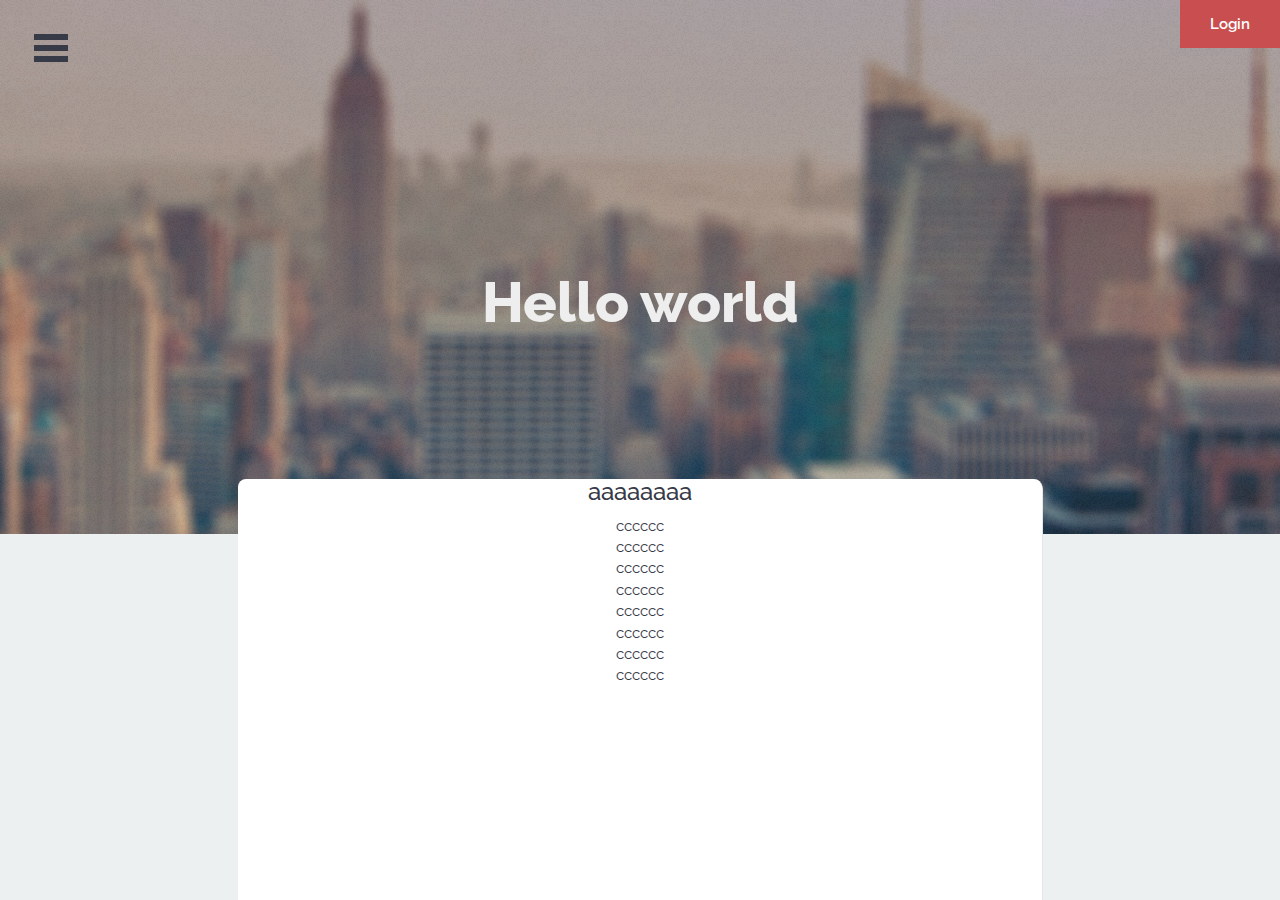
<file: cart.html>
<!DOCTYPE html>
<html lang="en" class="no-js">

<head>
    <meta charset="UTF-8" />
    <meta http-equiv="X-UA-Compatible" content="IE=edge">
    <meta name="viewport" content="width=device-width, initial-scale=1">
    <title>Shop</title>
    <meta name="description" content="Modern effects and styles for off-canvas navigation with CSS transitions and SVG animations using Snap.svg" />
    <meta name="keywords" content="sidebar, off-canvas, menu, navigation, effect, inspiration, css transition, SVG, morphing, animation" />
    <meta name="author" content="Codrops" />
    <!-- <link rel="shortcut icon" href="../favicon.ico"> -->
    <link rel="stylesheet" type="text/css" href="css/bootstrap.css" />
    <link rel="stylesheet" type="text/css" href="css/normalize.css" />
    <link rel="stylesheet" type="text/css" href="css/demo.css" />
    <link rel="stylesheet" type="text/css" href="fonts/font-awesome-4.2.0/css/font-awesome.min.css" />
    <link rel="stylesheet" type="text/css" href="css/menu_topside.css" />
    <link rel="stylesheet" type="text/css" href="css/starter-template.css" />
    <link rel="stylesheet" type="text/css" href="css/dialog.css" />
    <!-- individual effect -->
    <link rel="stylesheet" type="text/css" href="css/cart.css">
    <!-- Resource style -->
    <script src="js/modernizr.custom.js"></script>
    <!--[if IE]>
  		<script src="http://html5shiv.googlecode.com/svn/trunk/html5.js"></script>
		<![endif]-->
</head>

<body>
    <!--container-wrap start-->
    <div class="container-wrap">
        <!--menu start-->
        <div class="menu-wrap">
            <nav class="menu-top">
                <div class="icon-list">
                    <a href="#"><i class="fa fa-fw fa-star-o"></i></a>
                    <a shref="#"><i class="fa fa-fw fa-bell-o"></i></a>
                    <a href="#"><i class="fa fa-fw fa-envelope-o"></i></a>
                    <a href="#"><i class="fa fa-fw fa-comment-o"></i></a>
                </div>
            </nav>
            <nav class="menu-side">
                <a href="#">Recent Stories</a>
                <a href="#">Reading List</a>
                <a href="#">My Stories</a>
                <a href="#">Categories</a>
            </nav>
        </div>
        <button class="menu-button" id="open-button">Open Menu</button>
        <!--menu end-->
        <!--menu start-->
        <div class="content-wrap">
            <div class="content">
                <div class="pull-right">
                    <button data-dialog="somedialog" class="trigger">Login</button>
                </div>
                <header class="codrops-header">
                    <h1>Hello world<span></span></h1>
                    <!-- <nav class="codrops-demos">
							<a class="current-demo" href="index.html">Top Side</a>
							<a href="sideslide.html">Side Slide</a>
						</nav> -->
                </header>
                <div class="container-fluid">
                    <div class="row">
                        <div class="col-md-2 visible-md-*">
                        </div>
                        <div class="col-md-8 col-sm-12">
                            <div class="show">
                                <h3>aaaaaaaa</h3>
                                <!-- <p>	<a href="#0" class="cd-add-to-cart" data-price="25.99">添加到购物车</a></p> -->
                                <div><span>cccccc</span></div>
                                <div><span>cccccc</span></div>
                                <div><span>cccccc</span></div>
                                <div><span>cccccc</span></div>
                                <div><span>cccccc</span></div>
                                <div><span>cccccc</span></div>
                                <div><span>cccccc</span></div>
                                <div><span>cccccc</span></div>
                                <!-- 
						<div class="cart-body">

						<ul id="products">
							<li class="product">
								<div class="product-image"><a href="#0"><img src="img/product-preview.png" alt="placeholder"></a></div>
								<div class="product-detail">
									<h3>name</h3>
									<p>num</p>
									<p class="product-amount">price</p>
								</div>
								<div class="product-delete"><a href="#">delete</a></div>
							</li>
						</ul>
						</div> -->
                            </div>
                            <section class="related">
                                <span>
						<a href="product.html">
							<img src="img/related/sidebartransitions.png" />
						</a>
						<h3>AAAA</h3>
						<p>ssdfsdfsdfsd</p>
						<p>16$</p>
						<button class="add-to-cart" data-title="AAAA" data-price="25.99" data-code="123123" data-href="#" data-img="img/related/sidebartransitions.png" >add</button>
						</span>
                                <span>
						<a href="product.html">
							<img src="img/related/sidebartransitions.png" />
						</a>
						<h3>BBBB</h3>
						<p>ssdfsdfsdfsd</p>
						<p>18$</p>
						<button class="add-to-cart" data-title="BBBB" data-price="18" data-code="123124" data-href="#" data-img="img/related/sidebartransitions.png" >add</button>
						</span>
                                <span>
						<a href="product.html">
							<img src="img/related/sidebartransitions.png" />
						</a>
						<h3>BBBB</h3>
						<p>ssdfsdfsdfsd</p>
						<p>18$</p>
						<button class="add-to-cart" data-title="CCCC" data-price="18" data-code="3342234" data-href="#" data-img="img/related/sidebartransitions.png" >add</button>
						</span>
                                <span>
						<a href="product.html">
							<img src="img/related/sidebartransitions.png" />
						</a>
						<h3>BBBB</h3>
						<p>ssdfsdfsdfsd</p>
						<p>18$</p>
						<button class="add-to-cart" data-title="DDDD" data-price="18" data-code="2342342" data-href="#" data-img="img/related/sidebartransitions.png" >add</button>
						</span>
                            </section>
                        </div>
                        <div class="col-md-2 visible-md-*">
                        </div>
                    </div>
                </div>
            </div>
        </div>
    </div>
    <!-- /content-wrap end -->
    </div>
    <!--container-wrap end-->
    <div class="cd-cart-container empty">
        <a href="#" class="cd-cart-trigger">
				Cart
				<ul class="count"> <!-- cart items count -->
					<li id="count">0</li>
					<li>0</li>
				</ul> <!-- .count -->
			</a>
        <div class="cd-cart">
            <div class="wrapper">
                <header>
                    <h2>Cart</h2>
                    <a class="remove-all" href="#">delete all</a>
                    <!-- <span class="delete all">Item removed. <a href="#0">Undo</a></span> -->
                </header>
                <div class="body">
                    <ul id="products">
                        <!-- products added to the cart will be inserted here using JavaScript -->
                    </ul>
                </div>
                <footer>
                    <a href="check.html" class="checkout"><em>Checkout - <span id="totalAmount">0</span> $</em></a>
                </footer>
            </div>
        </div>
        <!-- .cd-cart -->
    </div>
    <!-- cd-cart-container -->
    <script src="js/jquery.min.js"></script>
    <script src="js/classie.js"></script>
    <script src="js/main.js"></script>
    <script src="js/dialogFx.js"></script>
    <script src="js/cart.js"></script>
    <script type="text/javascript">
    // var cart;
   $('body').ready(function(){
	var cart=new Cart();
    cart.init();
	cart.initData();
   });
    </script>
</body>

</html>
</file>
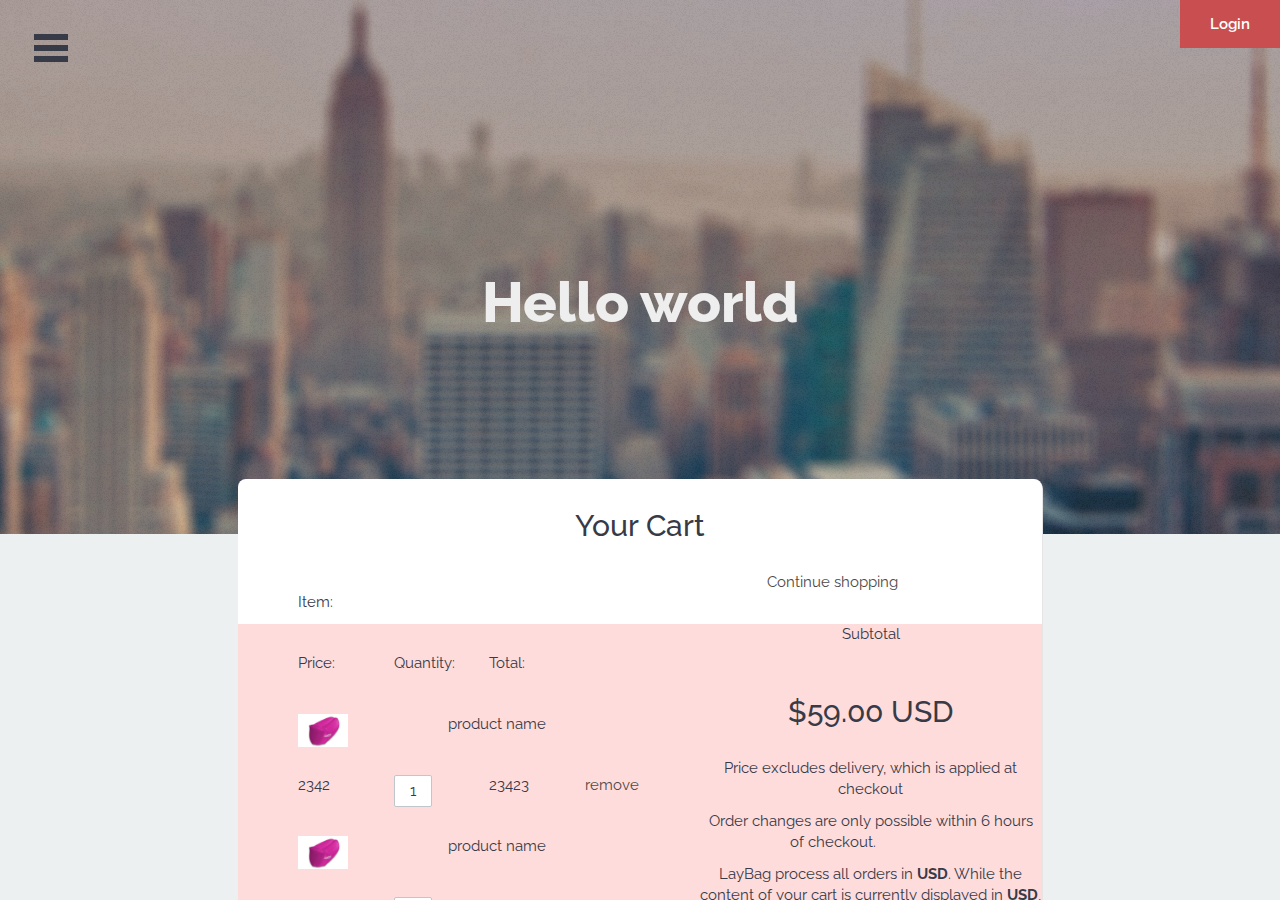
<file: check.html>
<!DOCTYPE html>
<html lang="en" class="no-js">

<head>
    <meta charset="UTF-8" />
    <meta http-equiv="X-UA-Compatible" content="IE=edge">
    <meta name="viewport" content="width=device-width, initial-scale=1">
    <title>Shop</title>
    <meta name="description" content="Modern effects and styles for off-canvas navigation with CSS transitions and SVG animations using Snap.svg" />
    <meta name="keywords" content="sidebar, off-canvas, menu, navigation, effect, inspiration, css transition, SVG, morphing, animation" />
    <meta name="author" content="Codrops" />
    <!-- <link rel="shortcut icon" href="../favicon.ico"> -->
    <link rel="stylesheet" type="text/css" href="css/bootstrap.css" />
    <link rel="stylesheet" type="text/css" href="css/normalize.css" />
    <link rel="stylesheet" type="text/css" href="css/demo.css" />
    <link rel="stylesheet" type="text/css" href="fonts/font-awesome-4.2.0/css/font-awesome.min.css" />
    <link rel="stylesheet" type="text/css" href="css/menu_topside.css" />
    <link rel="stylesheet" type="text/css" href="css/starter-template.css" />
    <link rel="stylesheet" type="text/css" href="css/dialog.css" />
    <!-- individual effect -->
    <link rel="stylesheet" type="text/css" href="css/cart.css">
    <!-- Resource style -->
    <script src="js/modernizr.custom.js"></script>
    <!--[if IE]>
        <script src="http://html5shiv.googlecode.com/svn/trunk/html5.js"></script>
        <![endif]-->
</head>

<body>
    <!--container-wrap start-->
    <div class="container-wrap">
        <!--menu start-->
        <div class="menu-wrap">
            <nav class="menu-top">
                <div class="icon-list">
                    <a href="#"><i class="fa fa-fw fa-star-o"></i></a>
                    <a shref="#"><i class="fa fa-fw fa-bell-o"></i></a>
                    <a href="#"><i class="fa fa-fw fa-envelope-o"></i></a>
                    <a href="#"><i class="fa fa-fw fa-comment-o"></i></a>
                </div>
            </nav>
            <nav class="menu-side">
                <a href="#">Recent Stories</a>
                <a href="#">Reading List</a>
                <a href="#">My Stories</a>
                <a href="#">Categories</a>
            </nav>
        </div>
        <button class="menu-button" id="open-button">Open Menu</button>
        <!--menu end-->
        <!--menu start-->
        <div class="content-wrap">
            <div class="content">
                <div class="pull-right">
                    <button data-dialog="somedialog" class="trigger">Login</button>
                </div>
                <header class="codrops-header">
                    <h1>Hello world<span></span></h1>
                    <!-- <nav class="codrops-demos">
                            <a class="current-demo" href="index.html">Top Side</a>
                            <a href="sideslide.html">Side Slide</a>
                        </nav> -->
                </header>
                <div class="container-fluid">
                    <div class="row">
                        <div class="col-md-2 visible-md-*">
                        </div>
                        <div class="col-md-8 col-sm-12">
                            <div class="show">
                                <h2>Your Cart</h2>
                                <form action="#" method="post" id="cartform">
                                    <ul class="cart-list">
                                        <li class="head">
                                            <div class="col-desc">Item:</div>
                                            <div class="col-notdesc">
                                                <div class="col-price">Price:</div>
                                                <div class="col-quantity">Quantity:</div>
                                                <div class="col-total">Total:</div>
                                                <div class="col-remove"></div>
                                            </div>
                                        </li>
                                        <li class="item">
                                            <div class="col-desc">
                                                <a class="col-img"><img  src="img/ppp1.jpg" /></a>
                                                <div class="col-text">product name</div>
                                            </div>
                                            <div class="col-notdesc">
                                                <div class="col-price">2342</div>
                                                <div class="col-quantity">
                                                    <input type="text" name="" class="col-input" value="1" />
                                                </div>
                                                <div class="col-total">23423</div>
                                                <div class="col-remove"> <a href="#">remove</a></div>
                                            </div>
                                        </li>
                                        <li class="item">
                                            <div class="col-desc">
                                                <a class="col-img"><img  src="img/ppp1.jpg" /></a>
                                                <div class="col-text">product name</div>
                                            </div>
                                            <div class="col-notdesc">
                                                <div class="col-price">2342</div>
                                                <div class="col-quantity">
                                                    <input type="text" name="" class="col-input" value="1" />
                                                </div>
                                                <div class="col-total">23423</div>
                                                <div class="col-remove"> <a href="#">remove</a></div>
                                            </div>
                                        </li>
                                    </ul>
                                    <div class="update-continue">

                                        <a class="continue" href="#" title="">Continue shopping</a>
                                    </div>
                                    <div class="under-cart">
                                        <div class="column-full">
                                            <div>
                                                <p>Subtotal</p>



                                                
                                                <h2 class="subtotal"><span class="money" data-currency-usd="$59.00 USD">$59.00 USD</span></h2>
                                            </div>
                                            <p class="comment">Price excludes delivery, which is applied at checkout</p>
                                            <p class="comment">Order changes are only possible within 6 hours of checkout.</p>
                                            <p class="comment rte">LayBag process all orders in <strong>USD</strong>. While the content of your cart is currently displayed in <strong class="selected-currency">USD</strong>, you will checkout using <strong>USD</strong> at the most current exchange rate. </p>
                                         <input type="submit" class="checkout-btn" name="checkout" value="Check Out">
                                        </div>
                                        <!-- <input type="submit" class="checkout-btn" name="checkout" value="Check Out"> -->

      
                                    </div>
                                </form>
                            </div>
                            <section class="related">
                                notice:
                            </section>
                        </div>
                        <div class="col-md-2 visible-md-*">
                        </div>
                    </div>
                </div>
            </div>
        </div>
    </div>
    <!-- /content-wrap end -->
    </div>
    <!--container-wrap end-->
    <div class="cd-cart-container empty">
        <a href="#" class="cd-cart-trigger">
                Cart
                <ul class="count"> <!-- cart items count -->
                    <li id="count">0</li>
                    <li>0</li>
                </ul> <!-- .count -->
            </a>
        <div class="cd-cart">
            <div class="wrapper">
                <header>
                    <h2>Cart</h2>
                    <a class="remove-all" href="#">delete all</a>
                    <!-- <span class="delete all">Item removed. <a href="#0">Undo</a></span> -->
                </header>
                <div class="body">
                    <ul id="products">
                        <!-- products added to the cart will be inserted here using JavaScript -->
                    </ul>
                </div>
                <footer>
                    <a href="#" class="checkout"><em>Checkout - <span id="totalAmount">0</span> $</em></a>
                </footer>
            </div>
        </div>
        <!-- .cd-cart -->
    </div>
    <!-- cd-cart-container -->
    <script src="js/jquery.min.js"></script>
    <script src="js/classie.js"></script>
    <script src="js/main.js"></script>
    <script src="js/dialogFx.js"></script>
    <script src="js/cart.js"></script>
    <script type="text/javascript">
    // var cart;
    // $('body').ready(function() {
    //     var cart = new Cart();
    //     cart.init();
    //     cart.initData();
    // });
    //把数据取出来:


    </script>
</body>

</html>
</file>
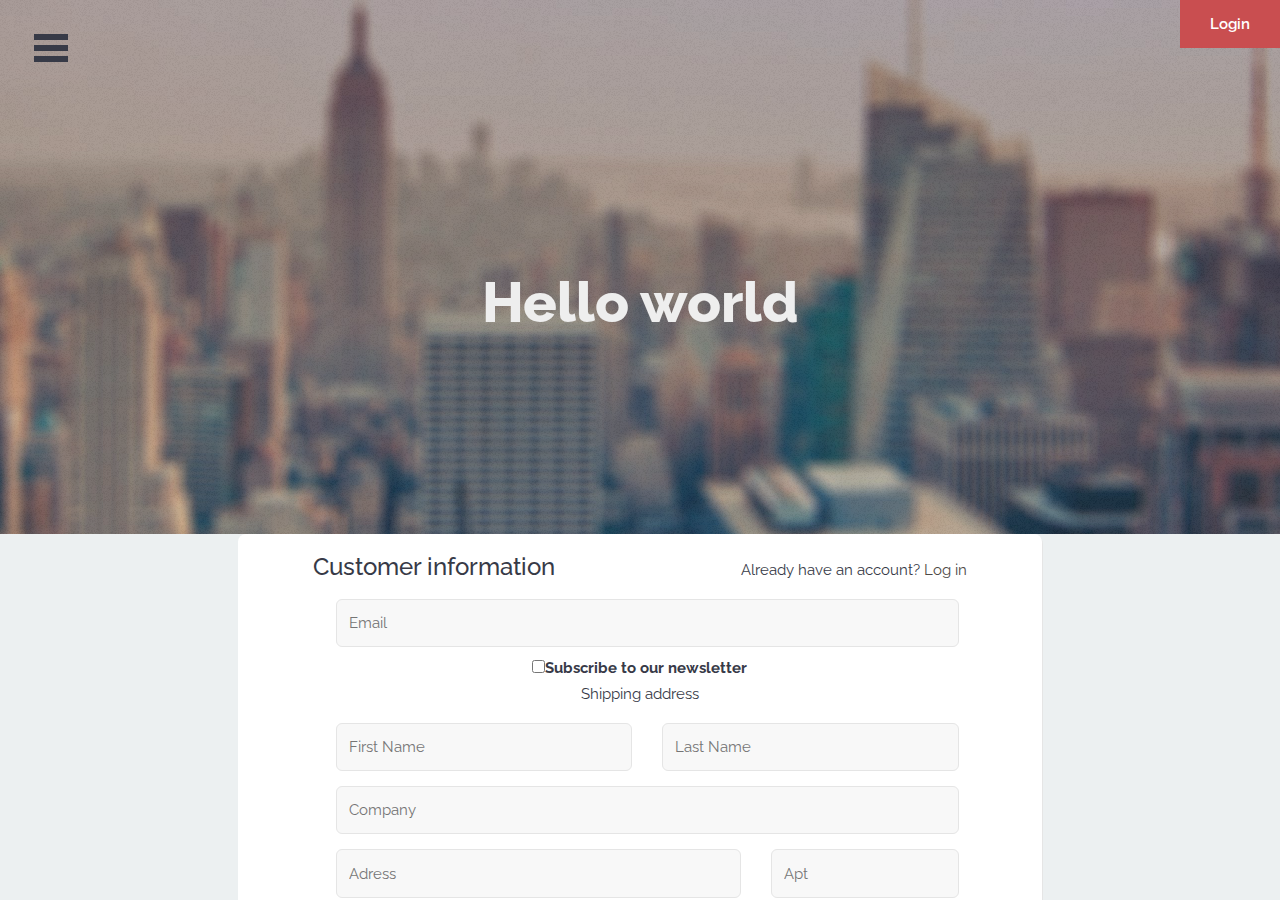
<file: Payment_method.html>
<!DOCTYPE html>
<html lang="en" class="no-js">

<head>
    <meta charset="UTF-8" />
    <meta http-equiv="X-UA-Compatible" content="IE=edge">
    <meta name="viewport" content="width=device-width, initial-scale=1">
    <title>Shop</title>
    <meta name="description" content="Modern effects and styles for off-canvas navigation with CSS transitions and SVG animations using Snap.svg" />
    <meta name="keywords" content="sidebar, off-canvas, menu, navigation, effect, inspiration, css transition, SVG, morphing, animation" />
    <meta name="author" content="Codrops" />
    <!-- <link rel="shortcut icon" href="../favicon.ico"> -->
    <link rel="stylesheet" type="text/css" href="css/bootstrap.css" />
    <link rel="stylesheet" type="text/css" href="css/normalize.css" />
    <link rel="stylesheet" type="text/css" href="css/demo.css" />
    <link rel="stylesheet" type="text/css" href="fonts/font-awesome-4.2.0/css/font-awesome.min.css" />
    <link rel="stylesheet" type="text/css" href="css/menu_topside.css" />
    <link rel="stylesheet" type="text/css" href="css/starter-template.css" />
    <link rel="stylesheet" type="text/css" href="css/dialog.css" />
    <!-- individual effect -->
    <link rel="stylesheet" type="text/css" href="css/cart.css">
    <!-- Resource style -->
    <script src="js/modernizr.custom.js"></script>
    <!--[if IE]>
        <script src="http://html5shiv.googlecode.com/svn/trunk/html5.js"></script>
        <![endif]-->
<style type="text/css">
    


</style>
</head>


<body>
    <!--container-wrap start-->
    <div class="container-wrap">
        <!--menu start-->
        <div class="menu-wrap">
            <nav class="menu-top">
                <div class="icon-list">
                    <a href="#"><i class="fa fa-fw fa-star-o"></i></a>
                    <a shref="#"><i class="fa fa-fw fa-bell-o"></i></a>
                    <a href="#"><i class="fa fa-fw fa-envelope-o"></i></a>
                    <a href="#"><i class="fa fa-fw fa-comment-o"></i></a>
                </div>
            </nav>
            <nav class="menu-side">
                <a href="#">Recent Stories</a>
                <a href="#">Reading List</a>
                <a href="#">My Stories</a>
                <a href="#">Categories</a>
            </nav>
        </div>
        <button class="menu-button" id="open-button">Open Menu</button>
        <!--menu end-->
        <!--menu start-->
        <div class="content-wrap">
            <div class="content">
                <div class="pull-right">
                    <button data-dialog="somedialog" class="trigger">Login</button>
                </div>
                <header class="codrops-header">
                    <h1>Hello world<span></span></h1>
                    <!-- <nav class="codrops-demos">
                            <a class="current-demo" href="index.html">Top Side</a>
                            <a href="sideslide.html">Side Slide</a>
                        </nav> -->
                </header>
                <div class="container-fluid">
                    <div class="row">
                        <div class="col-md-2 visible-md-*">
                        </div>
                        <div class="col-md-8 col-sm-12">
                            <div class="show">
                 <form class="ship-form">               



<div class="ship-1">
<div class="customer">
<h3 >Customer information</h3>
<p>Already have an account?  <a href="#">Log in</a></p>
</div>

<div class="ship-email row ">
 <span class="col-md-12  ">
 <input type="text"  id="" placeholder="Email"  class="field__input">
  <span class="col-md-12  ">
</div>
 <span>  
 <input type="checkbox"  id="" placeholder="Email" class="input-checkbox"><label>Subscribe to our newsletter</label>
 </span>



<div class="ship-2">
   <p>Shipping address</p> 
   <div class="ship-name row ">
        <span class="col-md-6 col-sm-12 ">
        <input type="text" placeholder="First Name" class="field__input"/>
        </span>
        <span class="col-md-6 col-sm-12">
        <input type="text" placeholder="Last Name" class="field__input" />
        </span>
    </div>
    <div class="company row ">
         <span class="col-md-12 col-sm-12">
          <input type="text"  id="" placeholder="Company" class="field__input" />
          </span>
    </div>
    <div class="ship-adress row">
    <span class="col-md-8 col-sm-12">
        <input type="text"  id="" placeholder="Adress" class="field__input">
        </span>
        <span class="col-md-4 col-sm-12">
        <input type="text"  id="" placeholder="Apt" class="field__input">
        </span>
    </div>
    <div class="ship-city row "  >
    <span class="col-md-12">
          <input type="text"  id="" placeholder="City "  class="field__input">
          </span>
    </div>
  <div class="ship-country row ">
  <span class="col-md-6 col-sm-12">
        <input type="text"  id="" placeholder="Country" class="field__input" >
        </span>
        <span class="col-md-6 col-sm-12">
        <input type="text"  id="" placeholder="Postal Code" class="field__input" >
        </span>
    </div>

 <div class="ship-phone row ">
 <span class="col-md-12">
          <input type="text"  id="" placeholder="Phone" class="field__input" >
          </span>
    </div>

<div class="ship-save  ">
 <input type="checkbox"  id="" placeholder="Email" class="input-checkbox"><label>Save this information for next time</label>
        
    </div>

</div>


<div class="ship-3 row ">
    <span class="col-md-6">
    Return to cart
    </span>
    <span class="col-md-6">
          <input type="submit" class="checkout-btn" name="checkout" value="Continue to shipping method">
          <!-- <button class="checkout-btn"> Continue to shipping method</button> -->
    </span>

</div>


        </form>

                            </div>
                            <section class="related">
                                   notice:
                            </section>
                        </div>
                        <div class="col-md-2 visible-md-*">
                        </div>
                    </div>
                </div>
            </div>
        </div>
    </div>
    <!-- /content-wrap end -->
    </div>
    <!--container-wrap end-->
    <div class="cd-cart-container empty">
        <a href="#" class="cd-cart-trigger">
                Cart
                <ul class="count"> <!-- cart items count -->
                    <li id="count">0</li>
                    <li>0</li>
                </ul> <!-- .count -->
            </a>
        <div class="cd-cart">
            <div class="wrapper">
                <header>
                    <h2>Cart</h2>
                    <a class="remove-all" href="#">delete all</a>
                    <!-- <span class="delete all">Item removed. <a href="#0">Undo</a></span> -->
                </header>
                <div class="body">
                    <ul id="products">
                        <!-- products added to the cart will be inserted here using JavaScript -->
                    </ul>
                </div>
                <footer>
                    <a href="#" class="checkout"><em>Checkout - <span id="totalAmount">0</span> $</em></a>
                </footer>
            </div>
        </div>
        <!-- .cd-cart -->
    </div>
    <!-- cd-cart-container -->
    <script src="js/jquery.min.js"></script>
    <script src="js/classie.js"></script>
    <script src="js/main.js"></script>
    <script src="js/dialogFx.js"></script>
    <script src="js/cart.js"></script>
    <script type="text/javascript">
    // var cart;
    // $('body').ready(function() {
    //     var cart = new Cart();
    //     cart.init();
    //     cart.initData();
    // });
    //把数据取出来:


    </script>
</body>

</html>
</file>
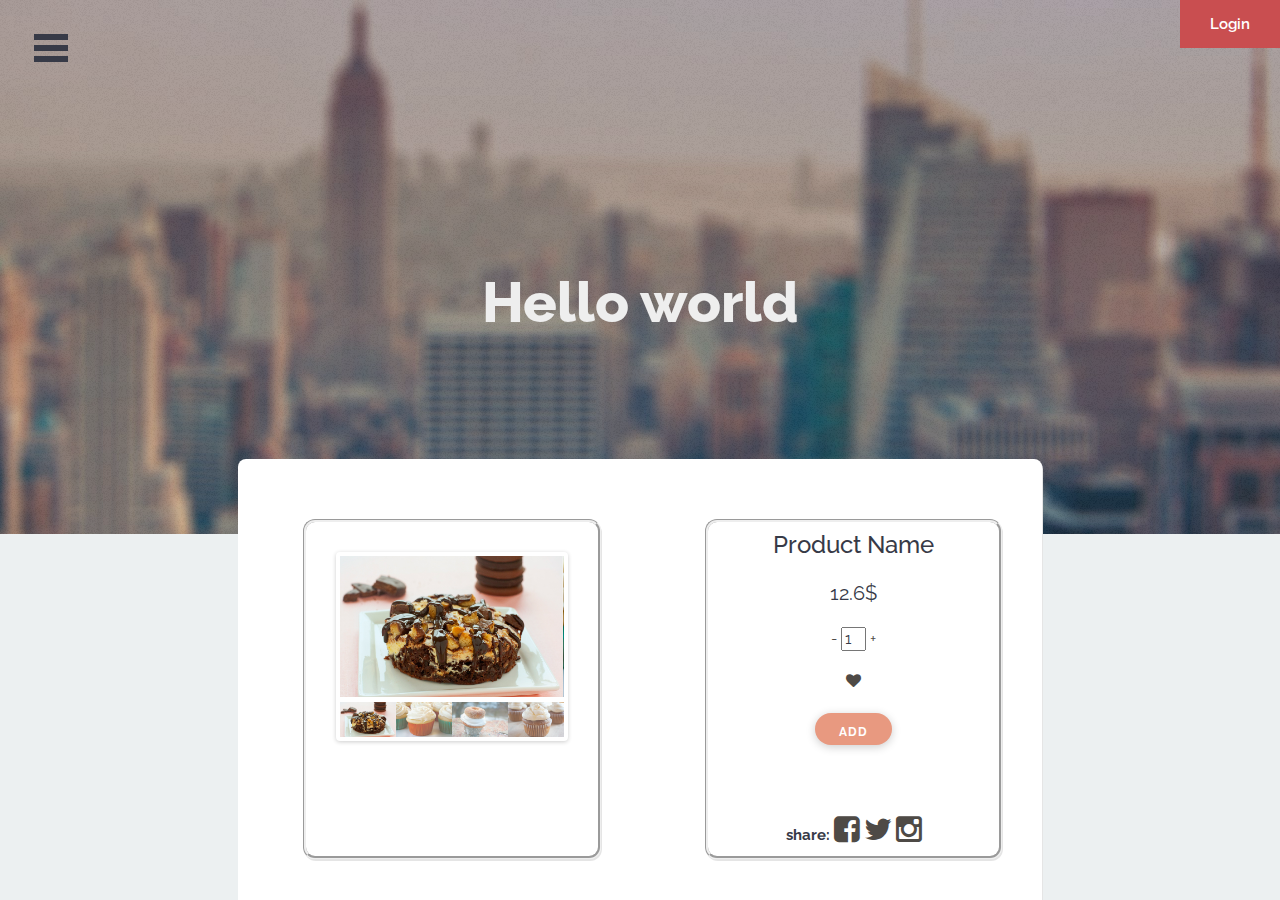
<file: product.html>
<!DOCTYPE html>
<html lang="en" class="no-js">

<head>
    <meta charset="UTF-8" />
    <meta http-equiv="X-UA-Compatible" content="IE=edge">
    <meta name="viewport" content="width=device-width, initial-scale=1">
    <title>Shop</title>
    <meta name="description" content="Modern effects and styles for off-canvas navigation with CSS transitions and SVG animations using Snap.svg" />
    <meta name="keywords" content="sidebar, off-canvas, menu, navigation, effect, inspiration, css transition, SVG, morphing, animation" />
    <meta name="author" content="Codrops" />
    <!-- <link rel="shortcut icon" href="../favicon.ico"> -->
    <link rel="stylesheet" type="text/css" href="css/bootstrap.css" />
    <link rel="stylesheet" type="text/css" href="css/normalize.css" />
    <link rel="stylesheet" type="text/css" href="css/demo.css" />
    <link rel="stylesheet" type="text/css" href="fonts/font-awesome-4.2.0/css/font-awesome.min.css" />
    <link rel="stylesheet" type="text/css" href="css/menu_topside.css" />
    <link rel="stylesheet" type="text/css" href="css/starter-template.css" />
    <link rel="stylesheet" type="text/css" href="css/dialog.css" />
    <!-- individual effect -->
    <link rel="stylesheet" type="text/css" href="css/cart.css">
    <link rel="stylesheet" type="text/css" href="css/flexslider.css">
    <!-- Resource style -->
    <script src="js/modernizr.custom.js"></script>
    <!--[if IE]>
  		<script src="http://html5shiv.googlecode.com/svn/trunk/html5.js"></script>
		<![endif]-->
</head>

<body class="loading">
    <!--container-wrap start-->
    <div class="container-wrap">
        <!--menu start-->
        <div class="menu-wrap">
            <nav class="menu-top">
                <div class="icon-list">
                    <a href="#"><i class="fa fa-fw fa-star-o"></i></a>
                    <a shref="#"><i class="fa fa-fw fa-bell-o"></i></a>
                    <a href="#"><i class="fa fa-fw fa-envelope-o"></i></a>
                    <a href="#"><i class="fa fa-fw fa-comment-o"></i></a>
                </div>
            </nav>
            <nav class="menu-side">
                <a href="#">Recent Stories</a>
                <a href="#">Reading List</a>
                <a href="#">My Stories</a>
                <a href="#">Categories</a>
            </nav>
        </div>
        <button class="menu-button" id="open-button">Open Menu</button>
        <!--menu end-->
        <!--menu start-->
        <div class="content-wrap">
            <div class="content">
                <div class="pull-right">
                    <button data-dialog="somedialog" class="trigger">Login</button>
                </div>
                <header class="codrops-header">
                    <h1>Hello world<span></span></h1>
                    <!-- <nav class="codrops-demos">
							<a class="current-demo" href="index.html">Top Side</a>
							<a href="sideslide.html">Side Slide</a>
						</nav> -->
                </header>
                <div class="container-fluid">
                    <div class="row">
                        <div class="col-md-2 visible-md-*">
                        </div>
                        <div class="col-md-8 col-sm-12">
                            <div class="show">
                                <div class="row">
                                    <div class="col-md-6 col-sm-12">
                                        <div class="info-img">
                                            

  <div class="flexslider">
          <ul class="slides">
            <li data-thumb="img/kitchen_adventurer_cheesecake_brownie.jpg">
  	    	    <img src="img/kitchen_adventurer_cheesecake_brownie.jpg" />
  	    		</li>
  	    		<li data-thumb="img/kitchen_adventurer_lemon.jpg">
  	    	    <img src="img/kitchen_adventurer_lemon.jpg" />
  	    		</li>
  	    		<li data-thumb="img/kitchen_adventurer_donut.jpg">
  	    	    <img src="img/kitchen_adventurer_donut.jpg" />
  	    		</li>
  	    		<li data-thumb="img/kitchen_adventurer_caramel.jpg">
  	    	    <img src="img/kitchen_adventurer_caramel.jpg" />
  	    		</li>
          </ul>
        </div>



                                        </div>
                                    </div>
                                    <div class="col-md-6 col-sm-12">
                                        <div class="info-buy">
                                            <h3 class="title">Product Name</h3>
                                            <p class="price">12.6$</p>
                                            <p><a href="#">-</a>
                                                <input class="num" type="text" value="1" /> <a href="#">+</a></p>
                                            <p><a href="#"> <i class="fa fa-heart fa-1x" ></i></a></p>
                                            <button class="add-to-cart" data-title="Product Name" data-price="12.6" data-code="123124" data-href="#" data-img="img/kitchen_adventurer_cheesecake_brownie.jpg">add</button>
                                            <p class="share">
                                            <strong>share:  </strong>

                                           <a> <i class="fa fa-facebook-square fa-2x" aria-hidden="true"></i></a>
											<a><i class="fa fa-twitter fa-2x" aria-hidden="true"></i></a>
											<a><i class="fa fa-instagram fa-2x" aria-hidden="true"></i></a>
                                            </p>

                                        </div>

                                    </div>
                                </div>
                                <div class="row">
                                    <div class="span12">
                                        <div class="info-detail">
                                            <p>++WORLDWIDE DELIVERY.++
Ultra lightweight. Easily inflatable. Extremely comfortable. Just awesome. Relax in the park, on the beach.. anywhere, anytime.

The LayBag Rocca is a world’s first among lifestyle products! It is an outdoor arm chair that provides a super comfortable seat wherever you are. Whether you’re sightseeing, at a festival, or waiting (for the train, for your flight), the Rocca is quick and easy to fill, just like its predecessor the LayBag: pull it horizontally through the air in front of you and done.

</p>
                                        </div>
                                    </div>
                                </div>
                            </div>
                            <section class="related">
                                <div style="height: 500px"></div>
                            </section>
                        </div>
                        <div class="col-md-2 visible-md-*">
                        </div>
                    </div>
                </div>
            </div>
        </div>
    </div>
    <!-- /content-wrap end -->
    </div>
    <!--container-wrap end-->
    <div class="cd-cart-container empty">
        <a href="#0" class="cd-cart-trigger">
				Cart
				<ul class="count"> <!-- cart items count -->
					<li id="count">0</li>
					<li>0</li>
				</ul> <!-- .count -->
			</a>
        <div class="cd-cart">
            <div class="wrapper">
                <header>
                    <h2>Cart</h2>
                    <a class="remove-all" href="#">delete all</a>
                    <!-- <span class="delete all">Item removed. <a href="#0">Undo</a></span> -->
                </header>
                <div class="body">
                    <ul id="products">
                        <!-- products added to the cart will be inserted here using JavaScript -->
                    </ul>
                </div>
                <footer>
                    <a href="check.html" class="checkout"><em>Checkout - <span id="totalAmount">0</span> $</em></a>
                </footer>
            </div>
        </div>
        <!-- .cd-cart -->
    </div>
    <!-- cd-cart-container -->
    <script src="js/jquery.min.js"></script>
    <script src="js/classie.js"></script>
    <script src="js/main.js"></script>
    <script src="js/dialogFx.js"></script>
    <script src="js/cart.js"></script>
  	<script src="js/jquery.flexslider.js"></script>
    <script type="text/javascript">
    // var cart=new Cart();
    // cart.init();
    // var cart;
    $('body').ready(function() {
        var cart = new Cart();
        cart.init();
        cart.initData();
    });
    </script>
   
     <script type="text/javascript">



$(window).load(function(){
      $('.flexslider').flexslider({
        animation: "slide",
        controlNav: "thumbnails",
        start: function(slider){
          $('body').removeClass('loading');
        }
      });
    });

  </script>
</body>

</html>
</file>
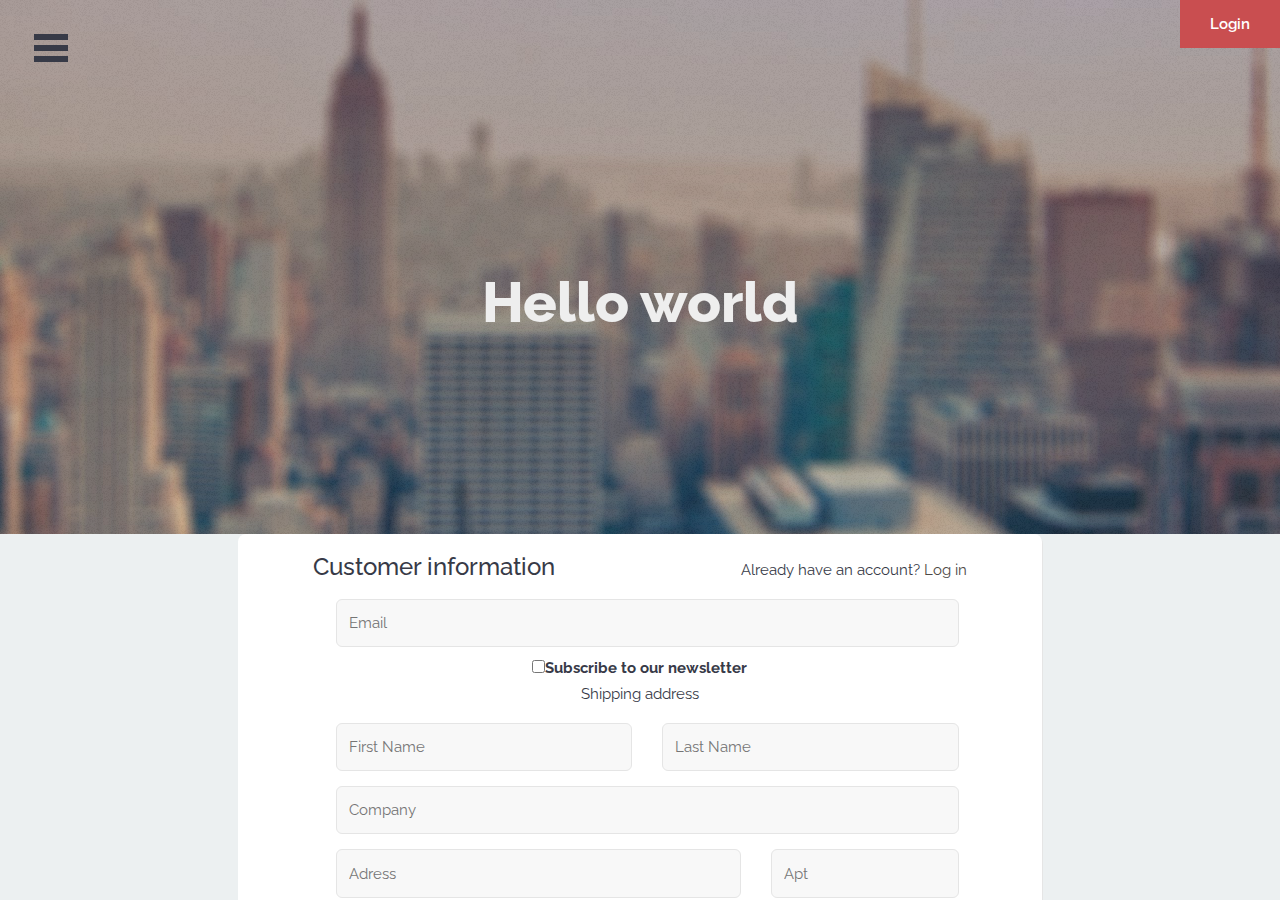
<file: shipping.html>
<!DOCTYPE html>
<html lang="en" class="no-js">

<head>
    <meta charset="UTF-8" />
    <meta http-equiv="X-UA-Compatible" content="IE=edge">
    <meta name="viewport" content="width=device-width, initial-scale=1">
    <title>Shop</title>
    <meta name="description" content="Modern effects and styles for off-canvas navigation with CSS transitions and SVG animations using Snap.svg" />
    <meta name="keywords" content="sidebar, off-canvas, menu, navigation, effect, inspiration, css transition, SVG, morphing, animation" />
    <meta name="author" content="Codrops" />
    <!-- <link rel="shortcut icon" href="../favicon.ico"> -->
    <link rel="stylesheet" type="text/css" href="css/bootstrap.css" />
    <link rel="stylesheet" type="text/css" href="css/normalize.css" />
    <link rel="stylesheet" type="text/css" href="css/demo.css" />
    <link rel="stylesheet" type="text/css" href="fonts/font-awesome-4.2.0/css/font-awesome.min.css" />
    <link rel="stylesheet" type="text/css" href="css/menu_topside.css" />
    <link rel="stylesheet" type="text/css" href="css/starter-template.css" />
    <link rel="stylesheet" type="text/css" href="css/dialog.css" />
    <!-- individual effect -->
    <link rel="stylesheet" type="text/css" href="css/cart.css">
    <!-- Resource style -->
    <script src="js/modernizr.custom.js"></script>
    <!--[if IE]>
        <script src="http://html5shiv.googlecode.com/svn/trunk/html5.js"></script>
        <![endif]-->
<style type="text/css">
    


</style>
</head>


<body>
    <!--container-wrap start-->
    <div class="container-wrap">
        <!--menu start-->
        <div class="menu-wrap">
            <nav class="menu-top">
                <div class="icon-list">
                    <a href="#"><i class="fa fa-fw fa-star-o"></i></a>
                    <a shref="#"><i class="fa fa-fw fa-bell-o"></i></a>
                    <a href="#"><i class="fa fa-fw fa-envelope-o"></i></a>
                    <a href="#"><i class="fa fa-fw fa-comment-o"></i></a>
                </div>
            </nav>
            <nav class="menu-side">
                <a href="#">Recent Stories</a>
                <a href="#">Reading List</a>
                <a href="#">My Stories</a>
                <a href="#">Categories</a>
            </nav>
        </div>
        <button class="menu-button" id="open-button">Open Menu</button>
        <!--menu end-->
        <!--menu start-->
        <div class="content-wrap">
            <div class="content">
                <div class="pull-right">
                    <button data-dialog="somedialog" class="trigger">Login</button>
                </div>
                <header class="codrops-header">
                    <h1>Hello world<span></span></h1>
                    <!-- <nav class="codrops-demos">
                            <a class="current-demo" href="index.html">Top Side</a>
                            <a href="sideslide.html">Side Slide</a>
                        </nav> -->
                </header>
                <div class="container-fluid">
                    <div class="row">
                        <div class="col-md-2 visible-md-*">
                        </div>
                        <div class="col-md-8 col-sm-12">
                            <div class="show">
                            <div class="form-warp">
                 <form class="ship-form">               



<div class="ship-1">
<div class="customer">
<h3 >Customer information</h3>
<p>Already have an account?  <a href="#">Log in</a></p>
</div>

<div class="ship-email row ">
 <span class="col-md-12  ">
 <input type="text"  id="" placeholder="Email"  class="field__input">
  <span class="col-md-12  ">
</div>
 <span>  
 <input type="checkbox"  id="" placeholder="Email" class="input-checkbox"><label>Subscribe to our newsletter</label>
 </span>



<div class="ship-2">
   <p>Shipping address</p> 
   <div class="ship-name row ">
        <span class="col-md-6 col-sm-12 ">
        <input type="text" placeholder="First Name" class="field__input"/>
        </span>
        <span class="col-md-6 col-sm-12">
        <input type="text" placeholder="Last Name" class="field__input" />
        </span>
    </div>
    <div class="company row ">
         <span class="col-md-12 col-sm-12">
          <input type="text"  id="" placeholder="Company" class="field__input" />
          </span>
    </div>
    <div class="ship-adress row">
    <span class="col-md-8 col-sm-12">
        <input type="text"  id="" placeholder="Adress" class="field__input">
        </span>
        <span class="col-md-4 col-sm-12">
        <input type="text"  id="" placeholder="Apt" class="field__input">
        </span>
    </div>
    <div class="ship-city row "  >
    <span class="col-md-12">
          <input type="text"  id="" placeholder="City "  class="field__input">
          </span>
    </div>
  <div class="ship-country row ">
  <span class="col-md-6 col-sm-12">
        <input type="text"  id="" placeholder="Country" class="field__input" >
        </span>
        <span class="col-md-6 col-sm-12">
        <input type="text"  id="" placeholder="Postal Code" class="field__input" >
        </span>
    </div>

 <div class="ship-phone row ">
 <span class="col-md-12">
          <input type="text"  id="" placeholder="Phone" class="field__input" >
          </span>
    </div>

<div class="ship-save  ">
 <input type="checkbox"  id="" placeholder="Email" class="input-checkbox"><label>Save this information for next time</label>
        
    </div>

</div>


<div class="ship-3 row ">
    <span class="col-md-6">
    Return to cart
    </span>
    <span class="col-md-6">
          <input type="submit" class="checkout-btn" name="checkout" value="Continue to shipping method">
          <!-- <button class="checkout-btn"> Continue to shipping method</button> -->
    </span>

</div>


        </form>


</div>

                            </div>
                            <section class="related">
                                   notice:
                            </section>
                        </div>
                        <div class="col-md-2 visible-md-*">
                        </div>
                    </div>
                </div>
            </div>
        </div>
    </div>
    <!-- /content-wrap end -->
    </div>
    <!--container-wrap end-->
    <div class="cd-cart-container empty">
        <a href="#" class="cd-cart-trigger">
                Cart
                <ul class="count"> <!-- cart items count -->
                    <li id="count">0</li>
                    <li>0</li>
                </ul> <!-- .count -->
            </a>
        <div class="cd-cart">
            <div class="wrapper">
                <header>
                    <h2>Cart</h2>
                    <a class="remove-all" href="#">delete all</a>
                    <!-- <span class="delete all">Item removed. <a href="#0">Undo</a></span> -->
                </header>
                <div class="body">
                    <ul id="products">
                        <!-- products added to the cart will be inserted here using JavaScript -->
                    </ul>
                </div>
                <footer>
                    <a href="#" class="checkout"><em>Checkout - <span id="totalAmount">0</span> $</em></a>
                </footer>
            </div>
        </div>
        <!-- .cd-cart -->
    </div>
    <!-- cd-cart-container -->
    <script src="js/jquery.min.js"></script>
    <script src="js/classie.js"></script>
    <script src="js/main.js"></script>
    <script src="js/dialogFx.js"></script>
    <script src="js/cart.js"></script>
    <script type="text/javascript">
    // var cart;
    // $('body').ready(function() {
    //     var cart = new Cart();
    //     cart.init();
    //     cart.initData();
    // });
    //把数据取出来:


    </script>
</body>

</html>
</file>
<file: css/demo.css>
@import url(http://fonts.googleapis.com/css?family=Raleway:200,400,700,800);
@font-face {
	font-weight: normal;
	font-style: normal;
	font-family: 'codropsicons';
	src:url('../fonts/codropsicons/codropsicons.eot');
	src:url('../fonts/codropsicons/codropsicons.eot?#iefix') format('embedded-opentype'),
		url('../fonts/codropsicons/codropsicons.woff') format('woff'),
		url('../fonts/codropsicons/codropsicons.ttf') format('truetype'),
		url('../fonts/codropsicons/codropsicons.svg#codropsicons') format('svg');
}

*, *:after, *:before { -webkit-box-sizing: border-box; box-sizing: border-box; }
.clearfix:before, .clearfix:after { content: ''; display: table; }
.clearfix:after { clear: both; }

body {
	background: #373a47;
	color: #373a47;
	font-weight: 400;
	/*font-size: 1em;*/
	font-size: 1.5em;
	font-family: 'Raleway', Arial, sans-serif;
}

h1 {
color: #eee;
}

a {
	color: #4e4a46;
	text-decoration: none;
	outline: none;
}

a:hover, a:focus {
	color: #c94e50;
	outline: none;
}

button:focus {
	outline: none;
}

section {
	padding-top: 1em;
	text-align: center;
}

/* Header */
.codrops-header {
	margin: 0 auto;
	padding: 7em 0 10em 0;
	text-align: center;
	background-color: #666;
	background-attachment: scroll,fixed;
	background-image: url("../img/overlay.png"), url("../img/banner.jpg");
	background-position: top left,center center;
	background-repeat: repeat,no-repeat;
	background-size: auto,cover;
}

.codrops-header h1 {
	margin: 0 auto;
	font-weight: 800;
	font-size: 3.75em;
	line-height: 1;
}

.codrops-header h1 span {
	display: block;
	font-size: 50%;
	font-weight: 400;
	padding-top: 0.325em;
}

.codrops-links {
	text-transform: uppercase;
	font-weight: 700;
	font-size: 0.69em;
	line-height: 2.2;
	padding: 1.61em 5em;
}

.codrops-links a {
	display: inline-block;
	padding: 0 1em;
	text-decoration: none;
	letter-spacing: 1px;
}

.codrops-icon:before {
	margin: 0 4px;
	text-transform: none;
	font-weight: normal;
	font-style: normal;
	font-variant: normal;
	font-family: 'codropsicons';
	line-height: 1;
	speak: none;
	-webkit-font-smoothing: antialiased;
}

.codrops-icon-drop:before {
	content: "\e001";
}

.codrops-icon-prev:before {
	content: "\e004";
}

/* Demo Buttons Style */
.codrops-demos {
	font-size: 1em;
	max-width: 1200px;
	margin: 3em auto 5em;
	padding: 2em 10em 0;
}

.codrops-demos > a {
	display: inline-block;
	margin: 0.75em;
	padding: 1.35em 1.1em;
	width: 15em;
	background: #fffce1;
	outline: none;
	text-decoration: none;
	text-transform: uppercase;
	letter-spacing: 1px;
	font-weight: 800;
	border-radius: 20px/50px;
}

.codrops-demos > a.current-demo {
	background: #c94e50;
	color: #fffce1;
}

/* Related demos */
.related {
	/*margin-top: 5em;*/
	/*padding: 0 3em 5em;*/
	/*margin-bottom: : 3em;*/
}

.related p {
	/*font-size: 1.5em;*/
	/*font-weight: 700;*/
}

.related span{
display: inline-block;
	text-align: center;
	margin: 20px 10px;
	padding: 25px;
	background: #fff;
	/*max-width: 100%;*/
	max-width: 220px;
	box-shadow: 1px 2px 0 0 #e5e5e5;
	border-radius: 12px;
	/*margin: 0 2em 2em 0;*/
	padding: 2em;

}

.related > a {
	display: inline-block;
	text-align: center;
	margin: 20px 10px;
	padding: 25px;
	background: #fff;
	max-width: 100%;
	box-shadow: 1px 2px 0 0 #e5e5e5;
	border-radius: 12px;
	/*margin: 0 2em 2em 0;*/
	padding: 2em;
}

.related a img {
	max-width: 100%;
	opacity: 0.8;
	border-radius: 20px/100px;
}

.related a:hover img,
.related a:active img {
	opacity: 1;
}

.related a h3 {
	margin: 0;
	padding: 0.5em 0.75em 0.3em;
	max-width: 300px;
	text-align: left;
}

/*@media screen and (max-width: 40em) {
	body {
		font-size: 80%;
	}
	.codrops-header h1 {
		font-size: 2.5em;
	}
	.codrops-demos {
		max-width: 900px;
		padding: 2em 2em 0;
	}
	.related > a {
		margin: 20px 0;
	}
}

@media screen and (max-width: 25em) {

	.codrops-icon {
		font-size: 250%;
	}

	.codrops-icon span {
		display: none;
	}

}*/





@media screen and (max-width: 1680px) {
  /*.container {
    width: 90%;
  padding-right: 15px; 
  padding-left: 15px; 
  }*/
.box{
 width: 80%;

}

}


@media screen and (max-width: 1280px) {

.box{
width: 100%;
  padding-right: 15px; 
  padding-left: 15px; 
}
}

@media screen and (max-width: 980px) {

.box{
 width: 100%;
  padding-right: 15px; 
   padding-left: 15px; 
}
}

@media screen and (max-width: 840px) {

.box{

   width: 100%;

}
}

@media screen and (max-width: 736px) {

.box{
	 width: 100%;
}
}

@media screen and (max-width: 480px) {

.box{
	 width: 100%;

}
}
</file>
<file: css/menu_topside.css>
html, 
body,  
.content-wrap {
	overflow: hidden;
	width: 100%;
	height: 100%;
}

.container-wrap {
	background: #373a47;
	overflow: hidden;
	width: 100%;
	height: 100%;
}

.menu-wrap a {
	color: #b8b7ad;
}

.menu-wrap a:hover,
.menu-wrap a:focus {
	color: #c94e50;
}

.content-wrap {
	overflow-y: scroll;
	-webkit-overflow-scrolling: touch;
	-webkit-transition: -webkit-transform 0.3s;
	transition: transform 0.3s;
}

.content {
	position: relative;
	background: #ecf0f1;
}

/* Overlay */
.content::before {
	position: absolute;
	top: 0;
	left: 0;
	z-index: 10;
	width: 100%;
	height: 100%;
	background: rgba(0,0,0,0.3);
	content: '';
	opacity: 0;
	-webkit-transform: translate3d(100%,0,0);
	transform: translate3d(100%,0,0);
	-webkit-transition: opacity 0.3s, -webkit-transform 0s 0.2s;
	transition: opacity 0.3s, transform 0s 0.3s;
}

/* Menu Button */
.menu-button {
	position: fixed;
	z-index: 1000;
	margin: 1em;
	padding: 0;
	width: 2.5em;
	height: 2.25em;
	border: none;
	text-indent: 2.5em;
	font-size: 1.5em;
	color: transparent;
	background: transparent;
	-webkit-transition: -webkit-transform 0.2s;
	transition: transform 0.3s;
}

.menu-button::before {
	position: absolute;
	top: 0.5em;
	right: 0.5em;
	bottom: 0.5em;
	left: 0.5em;
	background: linear-gradient(#373a47 20%, transparent 20%, transparent 40%, #373a47 40%, #373a47 60%, transparent 60%, transparent 80%, #373a47 80%);
	content: '';
}

.menu-button:hover {
	opacity: 0.6;
}
/* Menu */
.menu-wrap {
	position: absolute;
	font-weight: 700;
	opacity: 0;
	-webkit-transition: opacity 1s;
	transition: opacity 1s;
}

.menu-top {
	line-height: 58px;
}

.menu-top .profile {
	display: inline-block;
	padding: 8px 10px;
	line-height: 42px;
}

.menu-top .profile,
.menu-side {
	width: 300px;
}

.menu-top .profile img {
	float: left;
	margin-right: 1em;
}

.icon-list {
	display: inline-block;
	font-size: 1.25em;
}

.icon-list a {
	margin: 0 1em 0 0;
	padding: 0;
}

@media screen and (max-width: 32em) {
	.icon-list {
		padding-left: 1em;
	}
}

.menu-side a {
	display: block;
	padding: 1.2em;
	border-bottom: 1px solid rgba(0,0,0,0.1);
}

.menu-side a:first-child {
	border-top: 1px solid rgba(0,0,0,0.1);
}

/* Shown menu */
.show-menu .menu-wrap {
	opacity: 1;
}

.show-menu .content-wrap,
.show-menu .menu-button {
	-webkit-transform: translate3d(300px,60px,0);
	transform: translate3d(300px,60px,0);
}

.show-menu .content::before {
	opacity: 1;
	-webkit-transition: opacity 0.3s;
	transition: opacity 0.3s;
	-webkit-transform: translate3d(0,0,0);
	transform: translate3d(0,0,0);
}
</file>
<file: css/starter-template.css>
.body{
margin: 0 0 0 0;
padding: 0 0 0 0;
}


.centre{
/*margin:0 auto;*/
text-align: center;
}


.button-wrap {
	padding: 2.5em 0 0;
	font-size: 1.25em;
}


button {
	padding: 1em 2em;
	outline: none;
	font-weight: 600;
	border: none;
	color: #fff;
	background: #c94e50;
}

.pull-right {
  float: right !important;
}

.content {
	position: relative;
	background: #ecf0f1;
}


.box{
	display: inline-block;
	text-align: center;
	/*margin: 20px 10px;*/
	/*padding: 25px;*/
	background: #fff;
	/*max-width: 100%;*/
	box-shadow: 1px 2px 0 0 #e5e5e5;
	border-radius: 8px;
	margin-top: -5em;
	/*padding: 3em;*/
	/*width: 78%;*/

}





.show{
	text-align: center;
	background: #fff;
	box-shadow: 1px 2px 0 0 #e5e5e5;
	border-radius: 8px;
	margin-top: -5em;
	border-bottom-style:solid ;
	border-color:darkgrey;

}




.add-to-cart {
  display: inline-block;
  /*padding: 1.2em 1.8em;*/
  background: #e89980;
  border-radius: 30em;
  text-transform: uppercase;
  font-weight: 700;
  font-size:0.8em;
  /*line-height:2.7em;*/
  height:2.7em;

  letter-spacing: .1em;
  box-shadow: 0 2px 10px rgba(0, 0, 0, 0.2);
  -webkit-transition: all .2s;
  transition: all .2s;
}
.add-to-cart:hover {
  background: #ecaa96;
}
.add-to-cart:active {
  -webkit-transform: scale(0.9);
      -ms-transform: scale(0.9);
          transform: scale(0.9);
}





@media (max-width: 767px) {

.codrops-header {
	padding:10em 0 7em 0 !important;
}

  .show{
	/*text-align: center;*/
	/*background: #eee;*/
	/*box-shadow: 1px 2px 0 0 #e5e5e5;*/
	/*border-radius: 8px;*/
	margin-top: 0em !important;
	/*width: 100%*/
}


.related {
	padding: 0 0em 0em !important;
}

.related span{
	max-width: 100% !important;
	}

}



/*height: 300px;*/
/*background: #fff;*/





.show{
	height: 1000px;
}

.p-info{


/*margin: 20px;*/
/*margin-top: 40px;*/

/*background: #fcf8e3;*/
/*height: 300px;*/




}

.info-img{
/*background-color: #fcf8e3;*/
display: inline-block;
	text-align: center;
	/*margin: 50px;*/
	/*margin-left: 50px;*/
	margin: 50px;
	margin-top: 60px;
	/*max-width: 300px;*/
	/*width: 300px;*/
	width: 80%;
	height: 340px;
	box-shadow: 1px 2px 0 0 #e5e5e5;
	border-radius: 12px;
	padding: 2em;
	border-style: groove;

}

.info-buy{
	/*background-color: #fcf8e3;*/
	display: inline-block;
	text-align: center;
	margin: 50px;
	margin-top: 60px;
		width: 80%;
	/*max-width: 300px;*/
	/*width: 300px;*/
	height: 340px;
	box-shadow: 1px 2px 0 0 #e5e5e5;
	border-radius: 12px;
	padding: 2em;
	border-style: groove;
}


.info-buy .title{
	margin-top:-20px;

}

.info-buy p{
	/*line-height: 10px;*/
	margin: 20px 0;
}

.info-buy .price{
font-size: 20px;
}

.info-buy .num{
	width: 25px;
}


.info-detail{

text-align: center;
	/*margin: 50px;*/
	/*margin-top: 60px;*/
	width: 80%;
	margin: 0 auto;
	/*max-width: 300px;*/
	/*width: 300px;*/
	height: 600px;
	box-shadow: 1px 2px 0 0 #e5e5e5;
	border-radius: 12px;
	padding: 2em;
	border-style: groove;
}


.share{
	position: relative;
	top: 50px;

}





/*check*/
.show h2 {
   position: relative;
    top: 30px;
    margin-bottom: 60px;
}

.cartform{
margin: 10px;
background-color: #ccc;
    width: 100%;
    border-style: bold;
}

.cart-list{
background-color: #ccc;
}



.col-desc{

    float: left;
    height: 21px;
    text-align: left;
    width: 40%;
    margin: 20px;
    list-style: none outside none;
    box-sizing:border-box;
-moz-box-sizing:border-box; /* Firefox */
-webkit-box-sizing:border-box; /* Safari */

}

.col-notdesc{
    float: left;
    height: 21px;
    text-align: left;
    width: 50%;
    margin: 20px;
list-style: none outside none;
box-sizing:border-box;
-moz-box-sizing:border-box; /* Firefox */
-webkit-box-sizing:border-box; /* Safari */
}

.col-price{
    width: 25%;
     float: left;
list-style: none outside none;
}


.col-quantity{
     width: 25%;
     float: left;
list-style: none outside none;
}


.col-total{
     width: 25%;
   float: left;
list-style: none outside none;
}

.col-remove{
     width: 25%;
 float: left;
list-style: none outside none;
}

.item{

}

.col-img{
	float: left;
	width: 50px;
}

.col-text{
float: left;
	position: relative;
	left:100px;
	text-align: center;
}

.col-input {
    height: 32px;
    max-width: 100%;
    text-align: center;
    text-size-adjust: 100%;
    vertical-align: middle;
    width: 37.7969px;
    border: 1px solid rgb(191, 198, 204);
    border-radius: 2px 2px 2px 2px;
    padding: 9px 1.4px 10px;
}


.update-continue{
	/*position:relative;*/
	/*top:10px;*/
}

.column-full{
	margin-top: 30px;
	background-color: #ffdcdc;
}


.checkout-btn{
	/*margin-top: -10px;*/
    color: rgb(255, 255, 255);
    display: block;
    height: 72px;
    text-align: center;
    text-decoration: none solid rgb(255, 255, 255);
    text-size-adjust: 100%;
    width: 100%;
    column-rule-color: rgb(255, 255, 255);
    background: rgb(232, 153, 128) none repeat scroll 0% 0% / auto padding-box border-box;
    border: 0px none rgb(255, 255, 255);
    font: normal normal 600 normal 24px / 72px Raleway, Arial, sans-serif;

}


/*shipping*/
.form-warp{
	/*margin: 5em;*/

}

.ship-form{

	margin: 5em;
	/*background-color: #ccc;*/
    /*width: 100%;*/
    border-style: bold;

}

.ship-input {
    height: 32px;
    max-width: 100%;
    text-align: center;
    text-size-adjust: 100%;
    vertical-align: middle;
    /*width: 37.7969px;*/
    border: 1px solid rgb(191, 198, 204);
    border-radius: 2px 2px 2px 2px;
    padding: 9px 1.4px 10px;
}


.ship-1{

}

.customer{
display: flex;
flex-wrap: wrap;
justify-content: space-between;
align-items: baseline ;
}

.ship-email{

/*display: flex;
  flex-direction: column;*/
  /*justify-content: space-between;*/
}

.ship-name{
/*display: flex;
flex-wrap: wrap;
justify-content: space-between;*/

}


.margin{
	margin:5px;

}

.field__input{
	/*box-shadow:0 0 0 1px #d9d9d9;
	transition:all 0.2s ease-out;
	background-color:white;
	color:#333333;
	border-radius: 4px;
    display: block;*/
    /*box-sizing: border-box;*/
/*    width: 100%;
    padding: 0.94em 0.8em;
    word-break: normal;
    font: inherit;
    margin: 0;
    -webkit-appearance: none;
    -webkit-font-smoothing: inherit;
    border: none;
    background: transparent;
    line-height: normal;
    margin: 5px;*/
    /*border: solid 1px #e5e5e5;*/
      /*border-color: #e89980;*/

       -moz-appearance: none;
        -webkit-appearance: none;
        -ms-appearance: none;
        appearance: none;
        background: #f8f8f8;
        border-radius: 6px;
        border: solid 1px #e5e5e5;
        color: inherit;
        display: block;
        outline: 0;
        padding: 0 1em;
        text-decoration: none;
         width: 100%;
          margin: 0.5em;
          padding: 0.94em 0.8em;

}


 input[type="text"]:invalid,
        input[type="password"]:invalid,
        input[type="email"]:invalid,
        select:invalid,
        textarea:invalid {
            box-shadow: none;
        }

        input[type="text"]:focus,
        input[type="password"]:focus,
        input[type="email"]:focus,
        select:focus,
        textarea:focus {
            border-color: #e89980;
            box-shadow: 0 0 0 2px #e89980;
        }
</file>
<file: css/dialog.css>
.dialog,
.dialog__overlay {
	width: 100%;
	height: 100%;
	top: 0;
	left: 0;
}

.dialog {
	position: fixed;
	display: -webkit-flex;
	display: flex;
	-webkit-align-items: center;
	align-items: center;
	-webkit-justify-content: center;
	justify-content: center;
	pointer-events: none;
}

.dialog__overlay {
	position: absolute;
	z-index: 1;
	background: rgba(55, 58, 71, 0.9);
	opacity: 0;
	-webkit-transition: opacity 0.3s;
	transition: opacity 0.3s;
	-webkit-backface-visibility: hidden;
}

.dialog--open .dialog__overlay {
	opacity: 1;
	pointer-events: auto;
}

.dialog__content {
	width: 50%;
	max-width: 560px;
	min-width: 290px;
	background: #fff;
	padding: 4em;
	text-align: center;
	position: relative;
	z-index: 5;
	opacity: 0;
}

.dialog--open .dialog__content {
	pointer-events: auto;
}

/* Content */
.dialog h2 {
	margin: 0;
	font-weight: 400;
	font-size: 2em;
	padding: 0 0 2em;
	margin: 0;
}


/*
dialog-sandra.css
*/

.dialog.dialog--open .dialog__content,
.dialog.dialog--close .dialog__content {
	-webkit-animation-duration: 0.3s;
	animation-duration: 0.3s;
	-webkit-animation-fill-mode: forwards;
	animation-fill-mode: forwards;
}

.dialog.dialog--open .dialog__content {
	-webkit-animation-name: anim-open;
	animation-name: anim-open;
}

.dialog.dialog--close .dialog__content {
	-webkit-animation-name: anim-close;
	animation-name: anim-close;
}

@-webkit-keyframes anim-open {
	0% { opacity: 0; -webkit-transform: scale3d(1.1, 1.1, 1); }
	100% { opacity: 1; -webkit-transform: scale3d(1, 1, 1); }
}

@keyframes anim-open {
	0% { opacity: 0; -webkit-transform: scale3d(1.1, 1.1, 1); transform: scale3d(1.1, 1.1, 1); }
	100% { opacity: 1; -webkit-transform: scale3d(1, 1, 1); transform: scale3d(1, 1, 1); }
}

@-webkit-keyframes anim-close {
	0% { opacity: 1; }
	100% { opacity: 0; -webkit-transform: scale3d(0.9, 0.9, 1); }
}

@keyframes anim-close {
	0% { opacity: 1; }
	100% { opacity: 0; -webkit-transform: scale3d(0.9, 0.9, 1); transform: scale3d(0.9, 0.9, 1); }
}
</file>
<file: css/cart.css>
/* -------------------------------- 

Primary style

-------------------------------- */




 .product-delete{
  display: inline-block;
  float: left;
  width: 10px;
  margin-left: 20px;
 }
 
 .product-delete a{
  /*display: inline-block;*/
  /*float: left;*/
  /*width: 10px;*/
  top:30px;
  position: absolute;


 }

 .remove-all{

  position:relative;
  left:260px;
 }


.cart-body{

  width: 90%;
  max-width: 440px;
  height: 400px;
  max-height: 90%;
}


.cart-body ul {
  overflow: hidden;
  padding: 0 1.4em;
  position: relative;
  padding-bottom: 90px;
}

.product {
height: 90px;
background-color: #e5e5e5;

}

.product-image {
    width: 90px;
    display: inline-block;
    float: left;
  }

 .product-detail{
  float: left;
  display: inline-block;
  width:200px;
  position:relative;

    text-align: center;
    margin-top: 20px;

 }

 #product-amount{
position: absolute;
right: 0;
bottom: 21px;
 }

.product-num{
 text-align: center;
}






*, *::after, *::before {
  box-sizing: border-box;
}

ol, ul {
	list-style: none;
}



img {
  max-width: 100%;
}

main {
  text-align: center;
  padding: 2em 5%;
}

h1 {
  font-size: 2rem;
  padding: 3em 0 .8em;
}
@media only screen and (min-width: 768px) {
  h1 {
    font-size: 3.2rem;
  }
}

.cd-add-to-cart {
  display: inline-block;
  padding: 1.2em 1.8em;
  background: #2c97de;
  border-radius: 50em;
  text-transform: uppercase;
  /*color: #ffffff;*/
  font-weight: 700;
  letter-spacing: .1em;
  box-shadow: 0 2px 10px rgba(0, 0, 0, 0.2);
  -webkit-transition: all .2s;
  transition: all .2s;
}
.cd-add-to-cart:hover {
  /*background: #42a2e1;*/
}
.cd-add-to-cart:active {
  -webkit-transform: scale(0.9);
      -ms-transform: scale(0.9);
          transform: scale(0.9);
}

/* -------------------------------- 

Main Components 

-------------------------------- */
.cd-cart-container::before {
  /* dark bg layer visible when the cart is open */
  content: '';
  position: fixed;
  z-index: 1;
  height: 100vh;
  width: 100vw;
  top: 0;
  left: 0;
  background: rgba(0, 0, 0, 0.5);
  opacity: 0;
  visibility: hidden;
  -webkit-transition: opacity .4s, visibility .4s;
  transition: opacity .4s, visibility .4s;
}

.cd-cart-container.cart-open::before {
  opacity: 1;
  visibility: visible;
}

.cd-cart-trigger,
.cd-cart {
  position: fixed;
  bottom: 20px;
  right: 5%;
  -webkit-transition: -webkit-transform .2s;
  transition: -webkit-transform .2s;
  transition: transform .2s;
  transition: transform .2s, -webkit-transform .2s;
  /* Force Hardware Acceleration in WebKit */
  -webkit-transform: translateZ(0);
          transform: translateZ(0);
  -webkit-backface-visibility: hidden;
  will-change: transform;
  backface-visibility: hidden;
}
.empty .cd-cart-trigger, .empty
.cd-cart {
  /* hide cart */
  -webkit-transform: translateY(150px);
      -ms-transform: translateY(150px);
          transform: translateY(150px);
}
@media only screen and (min-width: 1170px) {
  .cd-cart-trigger,
  .cd-cart {
    bottom: 40px;
  }
}

.cd-cart-trigger {
  /* button that triggers the cart content */
  z-index: 3;
  height: 72px;
  width: 72px;
  /* replace text with image */
  text-indent: 100%;
  color: transparent;
  white-space: nowrap;
}
.cd-cart-trigger::after, .cd-cart-trigger::before {
  /* used to create the cart/'X' icon */
  content: '';
  position: absolute;
  left: 50%;
  top: 50%;
  bottom: auto;
  right: auto;
  -webkit-transform: translateX(-50%) translateY(-50%);
      -ms-transform: translateX(-50%) translateY(-50%);
          transform: translateX(-50%) translateY(-50%);
  height: 100%;
  width: 100%;
  background: url(../img/cd-icons-cart-close.svg) no-repeat 0 0;
  -webkit-transition: opacity .2s, -webkit-transform .2s;
  transition: opacity .2s, -webkit-transform .2s;
  transition: opacity .2s, transform .2s;
  transition: opacity .2s, transform .2s, -webkit-transform .2s;
}
.cd-cart-trigger::after {
  /* 'X' icon */
  background-position: -72px 0;
  opacity: 0;
  -webkit-transform: translateX(-50%) translateY(-50%) rotate(90deg);
      -ms-transform: translateX(-50%) translateY(-50%) rotate(90deg);
          transform: translateX(-50%) translateY(-50%) rotate(90deg);
}
.cart-open .cd-cart-trigger::before {
  opacity: 0;
}
.cart-open .cd-cart-trigger::after {
  opacity: 1;
  -webkit-transform: translateX(-50%) translateY(-50%);
      -ms-transform: translateX(-50%) translateY(-50%);
          transform: translateX(-50%) translateY(-50%);
}
.cd-cart-trigger .count {
  /* number of items indicator */
  position: absolute;
  top: -10px;
  right: -10px;
  height: 28px;
  width: 28px;
  background: #e94b35;
  color: #ffffff;
  font-size: 1.5rem;
  font-weight: bold;
  border-radius: 50%;
  text-indent: 0;
  -webkit-transition: -webkit-transform .2s .5s;
  transition: -webkit-transform .2s .5s;
  transition: transform .2s .5s;
  transition: transform .2s .5s, -webkit-transform .2s .5s;
}
.cd-cart-trigger .count li {
  /* this is the number of items in the cart */
  position: absolute;
  -webkit-transform: translateZ(0);
          transform: translateZ(0);
  left: 50%;
  top: 50%;
  bottom: auto;
  right: auto;
  -webkit-transform: translateX(-50%) translateY(-50%);
      -ms-transform: translateX(-50%) translateY(-50%);
          transform: translateX(-50%) translateY(-50%);
}
.cd-cart-trigger .count li:last-of-type {
  visibility: hidden;
}
.cd-cart-trigger .count.update-count li:last-of-type {
  -webkit-animation: cd-qty-enter .15s;
          animation: cd-qty-enter .15s;
  -webkit-animation-direction: forwards;
          animation-direction: forwards;
}
.cd-cart-trigger .count.update-count li:first-of-type {
  -webkit-animation: cd-qty-leave .15s;
          animation: cd-qty-leave .15s;
  -webkit-animation-direction: forwards;
          animation-direction: forwards;
}
.cart-open .cd-cart-trigger .count {
  -webkit-transition: -webkit-transform .2s 0s;
  transition: -webkit-transform .2s 0s;
  transition: transform .2s 0s;
  transition: transform .2s 0s, -webkit-transform .2s 0s;
  -webkit-transform: scale(0);
      -ms-transform: scale(0);
          transform: scale(0);
}
.empty .cd-cart-trigger .count {
  /* fix bug - when cart is empty, do not animate count */
  -webkit-transform: scale(1);
      -ms-transform: scale(1);
          transform: scale(1);
}
.cd-cart-trigger:hover + div .wrapper {
  box-shadow: 0 6px 40px rgba(0, 0, 0, 0.3);
}
.cart-open .cd-cart-trigger:hover + div .wrapper {
  box-shadow: 0 4px 30px rgba(0, 0, 0, 0.17);
}

.cd-cart {
  /* cart content */
  z-index: 2;
  width: 90%;
  max-width: 440px;
  height: 400px;
  max-height: 90%;
  pointer-events: none;
}
.cd-cart .wrapper {
  position: absolute;
  bottom: 0;
  right: 0;
  z-index: 2;
  overflow: hidden;
  height: 72px;
  width: 72px;
  border-radius: 6px;
	-webkit-animation: anim-jelly 0.8s linear forwards;
	animation: anim-jelly 0.8s linear forwards;
  background: #ffffff;
  box-shadow: 0 4px 30px rgba(0, 0, 0, 0.17);
  pointer-events: auto;
}
.cd-cart header, .cd-cart footer {
  position: absolute;
  z-index: 2;
  left: 0;
  width: 100%;
}
.cd-cart header, .cd-cart .body {
  opacity: 0;
}
.cd-cart header {
  top: 0;
  border-radius: 6px 6px 0 0;
  padding: 0 1.4em;
  height: 40px;
  line-height: 40px;
  background-color: #ffffff;
  -webkit-transition: opacity .2s 0s;
  transition: opacity .2s 0s;
  border-bottom: 1px solid #e6e6e6;
}
.cd-cart header::after {
  clear: both;
  content: "";
  display: block;
}
.cd-cart footer {
  bottom: 0;
  border-radius: 0 0 6px 6px;
  box-shadow: 0 -2px 20px rgba(0, 0, 0, 0.15);
  background: #ffffff;
}
.cd-cart h2 {
  text-transform: uppercase;
  display: inline-block;
  font-size: 1.4rem;
  font-weight: 700;
  letter-spacing: .1em;
}
.cd-cart .undo {
  float: right;
  font-size: 1.2rem;
  opacity: 0;
  visibility: hidden;
  -webkit-transition: opacity .2s, visibility .2s;
  transition: opacity .2s, visibility .2s;
  color: #808b97;
}
.cd-cart .undo a {
  text-decoration: underline;
  color: #2b3e51;
}
.cd-cart .undo a:hover {
  color: #2c97de;
}
.cd-cart .undo.visible {
  opacity: 1;
  visibility: visible;
}
.cd-cart .checkout {
  display: block;
  height: 72px;
  line-height: 72px;
  margin-right: 72px;
  background: #e89980;
  color: rgba(255, 255, 255, 0);
  text-align: center;
  font-size: 1.8rem;
  font-weight: 600;
  -webkit-transition: all .2s 0s;
  transition: all .2s 0s;
}
.cd-cart .checkout:hover {
  /*background: #399ee0;*/
}
.cd-cart .checkout em {
  position: relative;
  display: inline-block;
  -webkit-transform: translateX(40px);
      -ms-transform: translateX(40px);
          transform: translateX(40px);
  -webkit-transition: -webkit-transform 0s .2s;
  transition: -webkit-transform 0s .2s;
  transition: transform 0s .2s;
  transition: transform 0s .2s, -webkit-transform 0s .2s;
}
.cd-cart .checkout em::after {
  position: absolute;
  top: 50%;
  bottom: auto;
  -webkit-transform: translateY(-50%);
      -ms-transform: translateY(-50%);
          transform: translateY(-50%);
  right: 0;
  content: '';
  height: 24px;
  width: 24px;
  background: url(../img/cd-icon-arrow-next.svg) no-repeat center center;
  opacity: 0;
  -webkit-transition: opacity .2s;
  transition: opacity .2s;
}
.cd-cart .body {
  position: relative;
  z-index: 1;
  height: calc(100% - 40px);
  padding: 20px 0 10px;
  margin: 40px 0 10px;
  overflow: auto;
  -webkit-overflow-scrolling: touch;
  -webkit-transition: opacity .2s;
  transition: opacity .2s;
}
.cd-cart .body ul {
  overflow: hidden;
  padding: 0 1.4em;
  position: relative;
  padding-bottom: 90px;
}
.cd-cart .body li {
  position: relative;
  opacity: 0;
  -webkit-transform: translateX(80px);
      -ms-transform: translateX(80px);
          transform: translateX(80px);
  -webkit-transition: opacity 0s .2s, -webkit-transform 0s .2s;
  transition: opacity 0s .2s, -webkit-transform 0s .2s;
  transition: opacity 0s .2s, transform 0s .2s;
  transition: opacity 0s .2s, transform 0s .2s, -webkit-transform 0s .2s;
}
.cd-cart .body li::after {
  clear: both;
  content: "";
  display: block;
}
.cd-cart .body li:not(:last-of-type) {
  margin-bottom: 20px;
}
.cd-cart .body li.deleted {
  /* this class is added to an item when it is removed form the cart */
  position: absolute;
  left: 1.4em;
  width: calc(100% - 2.8em);
  opacity: 0;
  -webkit-animation: cd-item-slide-out .3s forwards;
          animation: cd-item-slide-out .3s forwards;
}
.cd-cart .body li.deleted.undo-deleted {
  /* used to reinsert an item deleted from the cart when user clicks 'Undo' */
  -webkit-animation: cd-item-slide-in .3s forwards;
          animation: cd-item-slide-in .3s forwards;
}
.cd-cart .body li.deleted + li {
  -webkit-animation: cd-item-move-up-mobile .3s;
          animation: cd-item-move-up-mobile .3s;
  -webkit-animation-fill-mode: forwards;
          animation-fill-mode: forwards;
}
.cd-cart .body li.undo-deleted + li {
  -webkit-animation: cd-item-move-down-mobile .3s;
          animation: cd-item-move-down-mobile .3s;
  -webkit-animation-fill-mode: forwards;
          animation-fill-mode: forwards;
}
.cd-cart .product-image {
  display: inline-block;
  float: left;
  /* the image height determines the height of the list item - in this case height = width */
  width: 50px;
}
.cd-cart .product-image img {
  display: block;
}
.cd-cart .product-details {
  position: relative;
  display: inline-block;
  float: right;
  width: calc( 100% - 50px);
  padding: 0.3em 0 0 0.5em;
}
.cd-cart .product-details::after {
  clear: both;
  content: "";
  display: block;
}
.cd-cart h3, .cd-cart .price {
  font-weight: bold;
}
.cd-cart h3 {
  width: 70%;
  float: left;
  /* truncate title with dots if too long */
  white-space: nowrap;
  text-overflow: ellipsis;
  overflow: hidden;
}
.cd-cart h3 a {
  color: #2b3e51;
}
.cd-cart h3 a:hover {
  color: #2c97de;
}
.cd-cart .price {
  float: right;
  width: 30%;
  text-align: right;
}
.cd-cart .actions {
  font-size: 1.4rem;
  height: 1.6em;
  line-height: 1.6em;
}
.cd-cart .actions::after {
  clear: both;
  content: "";
  display: block;
}
.cd-cart .delete-item, .cd-cart .quantity {
  float: left;
  color: #808b97;
  -webkit-backface-visibility: hidden;
  backface-visibility: hidden;
}
.cd-cart .delete-item {
  margin-right: 1em;
}
.cd-cart .delete-item:hover {
  color: #e94b35;
}
.cd-cart .quantity label {
  display: inline-block;
  margin-right: .3em;
}
.cd-cart .select {
  position: relative;
}
.cd-cart .select::after {
  /* switcher arrow for select element */
  content: '';
  position: absolute;
  z-index: 1;
  right: 0;
  top: 50%;
  -webkit-transform: translateY(-50%);
      -ms-transform: translateY(-50%);
          transform: translateY(-50%);
  display: block;
  width: 12px;
  height: 12px;
  background: url(../img/cd-icon-select.svg) no-repeat center center;
  pointer-events: none;
}
.cd-cart select {
  position: relative;
  padding: 0 1em 0 0;
  cursor: pointer;
  -webkit-appearance: none;
     -moz-appearance: none;
          appearance: none;
  background: transparent;
  border: none;
  border-radius: 0;
  font-size: 1.4rem;
  margin: 0;
  color: #808b97;
}
.cd-cart select:focus {
  outline: none;
  color: #2b3e51;
  box-shadow: 0 1px 0 currentColor;
}
.cd-cart select::-ms-expand {
  /* hide default select arrow on IE */
  display: none;
}
.cart-open .cd-cart .wrapper {
  height: 100%;
  width: 100%;
  -webkit-transition-delay: 0s;
          transition-delay: 0s;
}
.cart-open .cd-cart header, .cart-open .cd-cart .body {
  opacity: 1;
}
.cart-open .cd-cart header {
  -webkit-transition: opacity .2s .2s;
  transition: opacity .2s .2s;
}
.cart-open .cd-cart .body {
  -webkit-transition: opacity 0s;
  transition: opacity 0s;
}
.cart-open .cd-cart .body li {
  -webkit-transition: opacity .3s .2s, -webkit-transform .3s .2s;
  transition: opacity .3s .2s, -webkit-transform .3s .2s;
  transition: transform .3s .2s, opacity .3s .2s;
  transition: transform .3s .2s, opacity .3s .2s, -webkit-transform .3s .2s;
  opacity: 1;
  -webkit-transform: translateX(0);
      -ms-transform: translateX(0);
          transform: translateX(0);
}
.cart-open .cd-cart .body li:nth-of-type(2) {
  -webkit-transition-duration: .4s;
          transition-duration: .4s;
}
.cart-open .cd-cart .body li:nth-of-type(3) {
  -webkit-transition-duration: .5s;
          transition-duration: .5s;
}
.cart-open .cd-cart .body li:nth-of-type(4), .cart-open .cd-cart .body li:nth-of-type(5) {
  -webkit-transition-duration: .55s;
          transition-duration: .55s;
}
.cart-open .cd-cart .checkout {
  color: #ffffff;
  -webkit-transition: color .2s .3s;
  transition: color .2s .3s;
}
.cart-open .cd-cart .checkout em {
  -webkit-transform: translateX(0);
      -ms-transform: translateX(0);
          transform: translateX(0);
  -webkit-transition: padding .2s 0s, -webkit-transform .2s .3s;
  transition: padding .2s 0s, -webkit-transform .2s .3s;
  transition: transform .2s .3s, padding .2s 0s;
  transition: transform .2s .3s, padding .2s 0s, -webkit-transform .2s .3s;
}
.cart-open .cd-cart .checkout:hover em {
  padding-right: 30px;
}
.cart-open .cd-cart .checkout:hover em::after {
  opacity: 1;
}
@media only screen and (min-width: 768px) {
  .cd-cart .body li:not(:last-of-type) {
    margin-bottom: 14px;
  }
  .cd-cart .body li.deleted + li {
    -webkit-animation: cd-item-move-up .3s;
            animation: cd-item-move-up .3s;
  }
  .cd-cart .body li.undo-deleted + li {
    -webkit-animation: cd-item-move-down .3s;
            animation: cd-item-move-down .3s;
  }
  .cd-cart .checkout {
    font-size: 2.4rem;
  }
  .cd-cart .product-image {
    width: 90px;
  }
  .cd-cart .product-details {
    padding: 1.4em 0 0 1em;
    width: calc( 100% - 90px);
  }
  .cd-cart h3, .cd-cart .price {
    font-size: 1.8rem;
  }
}

@-webkit-keyframes cd-qty-enter {
  0% {
    opacity: 0;
    visibility: hidden;
    -webkit-transform: translateX(-50%) translateY(0);
            transform: translateX(-50%) translateY(0);
  }
  100% {
    opacity: 1;
    visibility: visible;
    -webkit-transform: translateX(-50%) translateY(-50%);
            transform: translateX(-50%) translateY(-50%);
  }
}

@keyframes cd-qty-enter {
  0% {
    opacity: 0;
    visibility: hidden;
    -webkit-transform: translateX(-50%) translateY(0);
            transform: translateX(-50%) translateY(0);
  }
  100% {
    opacity: 1;
    visibility: visible;
    -webkit-transform: translateX(-50%) translateY(-50%);
            transform: translateX(-50%) translateY(-50%);
  }
}
@-webkit-keyframes cd-qty-leave {
  0% {
    opacity: 1;
    visibility: visible;
    -webkit-transform: translateX(-50%) translateY(-50%);
            transform: translateX(-50%) translateY(-50%);
  }
  100% {
    opacity: 0;
    visibility: hidden;
    -webkit-transform: translateX(-50%) translateY(-100%);
            transform: translateX(-50%) translateY(-100%);
  }
}
@keyframes cd-qty-leave {
  0% {
    opacity: 1;
    visibility: visible;
    -webkit-transform: translateX(-50%) translateY(-50%);
            transform: translateX(-50%) translateY(-50%);
  }
  100% {
    opacity: 0;
    visibility: hidden;
    -webkit-transform: translateX(-50%) translateY(-100%);
            transform: translateX(-50%) translateY(-100%);
  }
}
@-webkit-keyframes cd-item-move-up-mobile {
  0% {
    padding-top: 70px;
  }
  100% {
    padding-top: 0px;
  }
}
@keyframes cd-item-move-up-mobile {
  0% {
    padding-top: 70px;
  }
  100% {
    padding-top: 0px;
  }
}
@-webkit-keyframes cd-item-move-up {
  0% {
    padding-top: 104px;
  }
  100% {
    padding-top: 0px;
  }
}
@keyframes cd-item-move-up {
  0% {
    padding-top: 104px;
  }
  100% {
    padding-top: 0px;
  }
}
@-webkit-keyframes cd-item-move-down-mobile {
  0% {
    padding-top: 0px;
  }
  100% {
    padding-top: 70px;
  }
}
@keyframes cd-item-move-down-mobile {
  0% {
    padding-top: 0px;
  }
  100% {
    padding-top: 70px;
  }
}
@-webkit-keyframes cd-item-move-down {
  0% {
    padding-top: 0px;
  }
  100% {
    padding-top: 104px;
  }
}
@keyframes cd-item-move-down {
  0% {
    padding-top: 0px;
  }
  100% {
    padding-top: 104px;
  }
}
@-webkit-keyframes cd-item-slide-out {
  0% {
    -webkit-transform: translateX(0);
            transform: translateX(0);
    opacity: 1;
  }
  100% {
    -webkit-transform: translateX(80px);
            transform: translateX(80px);
    opacity: 0;
  }
}
@keyframes cd-item-slide-out {
  0% {
    -webkit-transform: translateX(0);
            transform: translateX(0);
    opacity: 1;
  }
  100% {
    -webkit-transform: translateX(80px);
            transform: translateX(80px);
    opacity: 0;
  }
}
@-webkit-keyframes cd-item-slide-in {
  100% {
    -webkit-transform: translateX(0);
            transform: translateX(0);
    opacity: 1;
  }
  0% {
    -webkit-transform: translateX(80px);
            transform: translateX(80px);
    opacity: 0;
  }
}
@keyframes cd-item-slide-in {
  100% {
    -webkit-transform: translateX(0);
            transform: translateX(0);
    opacity: 1;
  }
  0% {
    -webkit-transform: translateX(80px);
            transform: translateX(80px);
    opacity: 0;
  }
}


@-webkit-keyframes anim-jelly { 
  0% { -webkit-transform: matrix3d(0, 0, 0, 0, 0, 0, 0, 0, 0, 0, 1, 0, 0, 0, 0, 1); transform: matrix3d(0, 0, 0, 0, 0, 0, 0, 0, 0, 0, 1, 0, 0, 0, 0, 1); }
  3.333333% { -webkit-transform: matrix3d(0.32778, 0, 0, 0, 0, 0.32778, 0, 0, 0, 0, 1, 0, 0, 0, 0, 1); transform: matrix3d(0.32778, 0, 0, 0, 0, 0.32778, 0, 0, 0, 0, 1, 0, 0, 0, 0, 1); }
  6.666667% { -webkit-transform: matrix3d(0.69875, 0, 0, 0, 0, 0.69875, 0, 0, 0, 0, 1, 0, 0, 0, 0, 1); transform: matrix3d(0.69875, 0, 0, 0, 0, 0.69875, 0, 0, 0, 0, 1, 0, 0, 0, 0, 1); }
  10% { -webkit-transform: matrix3d(1, 0, 0, 0, 0, 1, 0, 0, 0, 0, 1, 0, 0, 0, 0, 1); transform: matrix3d(1, 0, 0, 0, 0, 1, 0, 0, 0, 0, 1, 0, 0, 0, 0, 1); }
  13.333333% { -webkit-transform: matrix3d(1.1815, 0, 0, 0, 0, 1.1815, 0, 0, 0, 0, 1, 0, 0, 0, 0, 1); transform: matrix3d(1.1815, 0, 0, 0, 0, 1.1815, 0, 0, 0, 0, 1, 0, 0, 0, 0, 1); }
  16.666667% { -webkit-transform: matrix3d(1.24402, 0, 0, 0, 0, 1.24402, 0, 0, 0, 0, 1, 0, 0, 0, 0, 1); transform: matrix3d(1.24402, 0, 0, 0, 0, 1.24402, 0, 0, 0, 0, 1, 0, 0, 0, 0, 1); }
  20% { -webkit-transform: matrix3d(1.21871, 0, 0, 0, 0, 1.21871, 0, 0, 0, 0, 1, 0, 0, 0, 0, 1); transform: matrix3d(1.21871, 0, 0, 0, 0, 1.21871, 0, 0, 0, 0, 1, 0, 0, 0, 0, 1); }
  23.333333% { -webkit-transform: matrix3d(1.14702, 0, 0, 0, 0, 1.14702, 0, 0, 0, 0, 1, 0, 0, 0, 0, 1); transform: matrix3d(1.14702, 0, 0, 0, 0, 1.14702, 0, 0, 0, 0, 1, 0, 0, 0, 0, 1); }
  26.666667% { -webkit-transform: matrix3d(1.06589, 0, 0, 0, 0, 1.06589, 0, 0, 0, 0, 1, 0, 0, 0, 0, 1); transform: matrix3d(1.06589, 0, 0, 0, 0, 1.06589, 0, 0, 0, 0, 1, 0, 0, 0, 0, 1); }
  30% { -webkit-transform: matrix3d(1, 0, 0, 0, 0, 1, 0, 0, 0, 0, 1, 0, 0, 0, 0, 1); transform: matrix3d(1, 0, 0, 0, 0, 1, 0, 0, 0, 0, 1, 0, 0, 0, 0, 1); }
  33.333333% { -webkit-transform: matrix3d(0.9603, 0, 0, 0, 0, 0.9603, 0, 0, 0, 0, 1, 0, 0, 0, 0, 1); transform: matrix3d(0.9603, 0, 0, 0, 0, 0.9603, 0, 0, 0, 0, 1, 0, 0, 0, 0, 1); }
  36.666667% { -webkit-transform: matrix3d(0.94663, 0, 0, 0, 0, 0.94663, 0, 0, 0, 0, 1, 0, 0, 0, 0, 1); transform: matrix3d(0.94663, 0, 0, 0, 0, 0.94663, 0, 0, 0, 0, 1, 0, 0, 0, 0, 1); }
  40% { -webkit-transform: matrix3d(0.95217, 0, 0, 0, 0, 0.95217, 0, 0, 0, 0, 1, 0, 0, 0, 0, 1); transform: matrix3d(0.95217, 0, 0, 0, 0, 0.95217, 0, 0, 0, 0, 1, 0, 0, 0, 0, 1); }
  43.333333% { -webkit-transform: matrix3d(0.96784, 0, 0, 0, 0, 0.96784, 0, 0, 0, 0, 1, 0, 0, 0, 0, 1); transform: matrix3d(0.96784, 0, 0, 0, 0, 0.96784, 0, 0, 0, 0, 1, 0, 0, 0, 0, 1); }
  46.666667% { -webkit-transform: matrix3d(0.98559, 0, 0, 0, 0, 0.98559, 0, 0, 0, 0, 1, 0, 0, 0, 0, 1); transform: matrix3d(0.98559, 0, 0, 0, 0, 0.98559, 0, 0, 0, 0, 1, 0, 0, 0, 0, 1); }
  50% { -webkit-transform: matrix3d(1, 0, 0, 0, 0, 1, 0, 0, 0, 0, 1, 0, 0, 0, 0, 1); transform: matrix3d(1, 0, 0, 0, 0, 1, 0, 0, 0, 0, 1, 0, 0, 0, 0, 1); }
  53.333333% { -webkit-transform: matrix3d(1.00868, 0, 0, 0, 0, 1.00868, 0, 0, 0, 0, 1, 0, 0, 0, 0, 1); transform: matrix3d(1.00868, 0, 0, 0, 0, 1.00868, 0, 0, 0, 0, 1, 0, 0, 0, 0, 1); }
  56.666667% { -webkit-transform: matrix3d(1.01167, 0, 0, 0, 0, 1.01167, 0, 0, 0, 0, 1, 0, 0, 0, 0, 1); transform: matrix3d(1.01167, 0, 0, 0, 0, 1.01167, 0, 0, 0, 0, 1, 0, 0, 0, 0, 1); }
  60% { -webkit-transform: matrix3d(1.01046, 0, 0, 0, 0, 1.01046, 0, 0, 0, 0, 1, 0, 0, 0, 0, 1); transform: matrix3d(1.01046, 0, 0, 0, 0, 1.01046, 0, 0, 0, 0, 1, 0, 0, 0, 0, 1); }
  63.333333% { -webkit-transform: matrix3d(1.00703, 0, 0, 0, 0, 1.00703, 0, 0, 0, 0, 1, 0, 0, 0, 0, 1); transform: matrix3d(1.00703, 0, 0, 0, 0, 1.00703, 0, 0, 0, 0, 1, 0, 0, 0, 0, 1); }
  66.666667% { -webkit-transform: matrix3d(1.00315, 0, 0, 0, 0, 1.00315, 0, 0, 0, 0, 1, 0, 0, 0, 0, 1); transform: matrix3d(1.00315, 0, 0, 0, 0, 1.00315, 0, 0, 0, 0, 1, 0, 0, 0, 0, 1); }
  70% { -webkit-transform: matrix3d(1, 0, 0, 0, 0, 1, 0, 0, 0, 0, 1, 0, 0, 0, 0, 1); transform: matrix3d(1, 0, 0, 0, 0, 1, 0, 0, 0, 0, 1, 0, 0, 0, 0, 1); }
  73.333333% { -webkit-transform: matrix3d(0.9981, 0, 0, 0, 0, 0.9981, 0, 0, 0, 0, 1, 0, 0, 0, 0, 1); transform: matrix3d(0.9981, 0, 0, 0, 0, 0.9981, 0, 0, 0, 0, 1, 0, 0, 0, 0, 1); }
  76.666667% { -webkit-transform: matrix3d(0.99745, 0, 0, 0, 0, 0.99745, 0, 0, 0, 0, 1, 0, 0, 0, 0, 1); transform: matrix3d(0.99745, 0, 0, 0, 0, 0.99745, 0, 0, 0, 0, 1, 0, 0, 0, 0, 1); }
  80% { -webkit-transform: matrix3d(0.99771, 0, 0, 0, 0, 0.99771, 0, 0, 0, 0, 1, 0, 0, 0, 0, 1); transform: matrix3d(0.99771, 0, 0, 0, 0, 0.99771, 0, 0, 0, 0, 1, 0, 0, 0, 0, 1); }
  83.333333% { -webkit-transform: matrix3d(0.99846, 0, 0, 0, 0, 0.99846, 0, 0, 0, 0, 1, 0, 0, 0, 0, 1); transform: matrix3d(0.99846, 0, 0, 0, 0, 0.99846, 0, 0, 0, 0, 1, 0, 0, 0, 0, 1); }
  86.666667% { -webkit-transform: matrix3d(0.99931, 0, 0, 0, 0, 0.99931, 0, 0, 0, 0, 1, 0, 0, 0, 0, 1); transform: matrix3d(0.99931, 0, 0, 0, 0, 0.99931, 0, 0, 0, 0, 1, 0, 0, 0, 0, 1); }
  90% { -webkit-transform: matrix3d(1, 0, 0, 0, 0, 1, 0, 0, 0, 0, 1, 0, 0, 0, 0, 1); transform: matrix3d(1, 0, 0, 0, 0, 1, 0, 0, 0, 0, 1, 0, 0, 0, 0, 1); }
  93.333333% { -webkit-transform: matrix3d(1.00042, 0, 0, 0, 0, 1.00042, 0, 0, 0, 0, 1, 0, 0, 0, 0, 1); transform: matrix3d(1.00042, 0, 0, 0, 0, 1.00042, 0, 0, 0, 0, 1, 0, 0, 0, 0, 1); }
  96.666667% { -webkit-transform: matrix3d(1.00056, 0, 0, 0, 0, 1.00056, 0, 0, 0, 0, 1, 0, 0, 0, 0, 1); transform: matrix3d(1.00056, 0, 0, 0, 0, 1.00056, 0, 0, 0, 0, 1, 0, 0, 0, 0, 1); }
  100% { -webkit-transform: matrix3d(1, 0, 0, 0, 0, 1, 0, 0, 0, 0, 1, 0, 0, 0, 0, 1); transform: matrix3d(1, 0, 0, 0, 0, 1, 0, 0, 0, 0, 1, 0, 0, 0, 0, 1);} 
}

@keyframes anim-jelly { 
  0% { -webkit-transform: matrix3d(0, 0, 0, 0, 0, 0, 0, 0, 0, 0, 1, 0, 0, 0, 0, 1); transform: matrix3d(0, 0, 0, 0, 0, 0, 0, 0, 0, 0, 1, 0, 0, 0, 0, 1); }
  3.333333% { -webkit-transform: matrix3d(0.32778, 0, 0, 0, 0, 0.32778, 0, 0, 0, 0, 1, 0, 0, 0, 0, 1); transform: matrix3d(0.32778, 0, 0, 0, 0, 0.32778, 0, 0, 0, 0, 1, 0, 0, 0, 0, 1); }
  6.666667% { -webkit-transform: matrix3d(0.69875, 0, 0, 0, 0, 0.69875, 0, 0, 0, 0, 1, 0, 0, 0, 0, 1); transform: matrix3d(0.69875, 0, 0, 0, 0, 0.69875, 0, 0, 0, 0, 1, 0, 0, 0, 0, 1); }
  10% { -webkit-transform: matrix3d(1, 0, 0, 0, 0, 1, 0, 0, 0, 0, 1, 0, 0, 0, 0, 1); transform: matrix3d(1, 0, 0, 0, 0, 1, 0, 0, 0, 0, 1, 0, 0, 0, 0, 1); }
  13.333333% { -webkit-transform: matrix3d(1.1815, 0, 0, 0, 0, 1.1815, 0, 0, 0, 0, 1, 0, 0, 0, 0, 1); transform: matrix3d(1.1815, 0, 0, 0, 0, 1.1815, 0, 0, 0, 0, 1, 0, 0, 0, 0, 1); }
  16.666667% { -webkit-transform: matrix3d(1.24402, 0, 0, 0, 0, 1.24402, 0, 0, 0, 0, 1, 0, 0, 0, 0, 1); transform: matrix3d(1.24402, 0, 0, 0, 0, 1.24402, 0, 0, 0, 0, 1, 0, 0, 0, 0, 1); }
  20% { -webkit-transform: matrix3d(1.21871, 0, 0, 0, 0, 1.21871, 0, 0, 0, 0, 1, 0, 0, 0, 0, 1); transform: matrix3d(1.21871, 0, 0, 0, 0, 1.21871, 0, 0, 0, 0, 1, 0, 0, 0, 0, 1); }
  23.333333% { -webkit-transform: matrix3d(1.14702, 0, 0, 0, 0, 1.14702, 0, 0, 0, 0, 1, 0, 0, 0, 0, 1); transform: matrix3d(1.14702, 0, 0, 0, 0, 1.14702, 0, 0, 0, 0, 1, 0, 0, 0, 0, 1); }
  26.666667% { -webkit-transform: matrix3d(1.06589, 0, 0, 0, 0, 1.06589, 0, 0, 0, 0, 1, 0, 0, 0, 0, 1); transform: matrix3d(1.06589, 0, 0, 0, 0, 1.06589, 0, 0, 0, 0, 1, 0, 0, 0, 0, 1); }
  30% { -webkit-transform: matrix3d(1, 0, 0, 0, 0, 1, 0, 0, 0, 0, 1, 0, 0, 0, 0, 1); transform: matrix3d(1, 0, 0, 0, 0, 1, 0, 0, 0, 0, 1, 0, 0, 0, 0, 1); }
  33.333333% { -webkit-transform: matrix3d(0.9603, 0, 0, 0, 0, 0.9603, 0, 0, 0, 0, 1, 0, 0, 0, 0, 1); transform: matrix3d(0.9603, 0, 0, 0, 0, 0.9603, 0, 0, 0, 0, 1, 0, 0, 0, 0, 1); }
  36.666667% { -webkit-transform: matrix3d(0.94663, 0, 0, 0, 0, 0.94663, 0, 0, 0, 0, 1, 0, 0, 0, 0, 1); transform: matrix3d(0.94663, 0, 0, 0, 0, 0.94663, 0, 0, 0, 0, 1, 0, 0, 0, 0, 1); }
  40% { -webkit-transform: matrix3d(0.95217, 0, 0, 0, 0, 0.95217, 0, 0, 0, 0, 1, 0, 0, 0, 0, 1); transform: matrix3d(0.95217, 0, 0, 0, 0, 0.95217, 0, 0, 0, 0, 1, 0, 0, 0, 0, 1); }
  43.333333% { -webkit-transform: matrix3d(0.96784, 0, 0, 0, 0, 0.96784, 0, 0, 0, 0, 1, 0, 0, 0, 0, 1); transform: matrix3d(0.96784, 0, 0, 0, 0, 0.96784, 0, 0, 0, 0, 1, 0, 0, 0, 0, 1); }
  46.666667% { -webkit-transform: matrix3d(0.98559, 0, 0, 0, 0, 0.98559, 0, 0, 0, 0, 1, 0, 0, 0, 0, 1); transform: matrix3d(0.98559, 0, 0, 0, 0, 0.98559, 0, 0, 0, 0, 1, 0, 0, 0, 0, 1); }
  50% { -webkit-transform: matrix3d(1, 0, 0, 0, 0, 1, 0, 0, 0, 0, 1, 0, 0, 0, 0, 1); transform: matrix3d(1, 0, 0, 0, 0, 1, 0, 0, 0, 0, 1, 0, 0, 0, 0, 1); }
  53.333333% { -webkit-transform: matrix3d(1.00868, 0, 0, 0, 0, 1.00868, 0, 0, 0, 0, 1, 0, 0, 0, 0, 1); transform: matrix3d(1.00868, 0, 0, 0, 0, 1.00868, 0, 0, 0, 0, 1, 0, 0, 0, 0, 1); }
  56.666667% { -webkit-transform: matrix3d(1.01167, 0, 0, 0, 0, 1.01167, 0, 0, 0, 0, 1, 0, 0, 0, 0, 1); transform: matrix3d(1.01167, 0, 0, 0, 0, 1.01167, 0, 0, 0, 0, 1, 0, 0, 0, 0, 1); }
  60% { -webkit-transform: matrix3d(1.01046, 0, 0, 0, 0, 1.01046, 0, 0, 0, 0, 1, 0, 0, 0, 0, 1); transform: matrix3d(1.01046, 0, 0, 0, 0, 1.01046, 0, 0, 0, 0, 1, 0, 0, 0, 0, 1); }
  63.333333% { -webkit-transform: matrix3d(1.00703, 0, 0, 0, 0, 1.00703, 0, 0, 0, 0, 1, 0, 0, 0, 0, 1); transform: matrix3d(1.00703, 0, 0, 0, 0, 1.00703, 0, 0, 0, 0, 1, 0, 0, 0, 0, 1); }
  66.666667% { -webkit-transform: matrix3d(1.00315, 0, 0, 0, 0, 1.00315, 0, 0, 0, 0, 1, 0, 0, 0, 0, 1); transform: matrix3d(1.00315, 0, 0, 0, 0, 1.00315, 0, 0, 0, 0, 1, 0, 0, 0, 0, 1); }
  70% { -webkit-transform: matrix3d(1, 0, 0, 0, 0, 1, 0, 0, 0, 0, 1, 0, 0, 0, 0, 1); transform: matrix3d(1, 0, 0, 0, 0, 1, 0, 0, 0, 0, 1, 0, 0, 0, 0, 1); }
  73.333333% { -webkit-transform: matrix3d(0.9981, 0, 0, 0, 0, 0.9981, 0, 0, 0, 0, 1, 0, 0, 0, 0, 1); transform: matrix3d(0.9981, 0, 0, 0, 0, 0.9981, 0, 0, 0, 0, 1, 0, 0, 0, 0, 1); }
  76.666667% { -webkit-transform: matrix3d(0.99745, 0, 0, 0, 0, 0.99745, 0, 0, 0, 0, 1, 0, 0, 0, 0, 1); transform: matrix3d(0.99745, 0, 0, 0, 0, 0.99745, 0, 0, 0, 0, 1, 0, 0, 0, 0, 1); }
  80% { -webkit-transform: matrix3d(0.99771, 0, 0, 0, 0, 0.99771, 0, 0, 0, 0, 1, 0, 0, 0, 0, 1); transform: matrix3d(0.99771, 0, 0, 0, 0, 0.99771, 0, 0, 0, 0, 1, 0, 0, 0, 0, 1); }
  83.333333% { -webkit-transform: matrix3d(0.99846, 0, 0, 0, 0, 0.99846, 0, 0, 0, 0, 1, 0, 0, 0, 0, 1); transform: matrix3d(0.99846, 0, 0, 0, 0, 0.99846, 0, 0, 0, 0, 1, 0, 0, 0, 0, 1); }
  86.666667% { -webkit-transform: matrix3d(0.99931, 0, 0, 0, 0, 0.99931, 0, 0, 0, 0, 1, 0, 0, 0, 0, 1); transform: matrix3d(0.99931, 0, 0, 0, 0, 0.99931, 0, 0, 0, 0, 1, 0, 0, 0, 0, 1); }
  90% { -webkit-transform: matrix3d(1, 0, 0, 0, 0, 1, 0, 0, 0, 0, 1, 0, 0, 0, 0, 1); transform: matrix3d(1, 0, 0, 0, 0, 1, 0, 0, 0, 0, 1, 0, 0, 0, 0, 1); }
  93.333333% { -webkit-transform: matrix3d(1.00042, 0, 0, 0, 0, 1.00042, 0, 0, 0, 0, 1, 0, 0, 0, 0, 1); transform: matrix3d(1.00042, 0, 0, 0, 0, 1.00042, 0, 0, 0, 0, 1, 0, 0, 0, 0, 1); }
  96.666667% { -webkit-transform: matrix3d(1.00056, 0, 0, 0, 0, 1.00056, 0, 0, 0, 0, 1, 0, 0, 0, 0, 1); transform: matrix3d(1.00056, 0, 0, 0, 0, 1.00056, 0, 0, 0, 0, 1, 0, 0, 0, 0, 1); }
  100% { -webkit-transform: matrix3d(1, 0, 0, 0, 0, 1, 0, 0, 0, 0, 1, 0, 0, 0, 0, 1); transform: matrix3d(1, 0, 0, 0, 0, 1, 0, 0, 0, 0, 1, 0, 0, 0, 0, 1);} 
}
</file>
